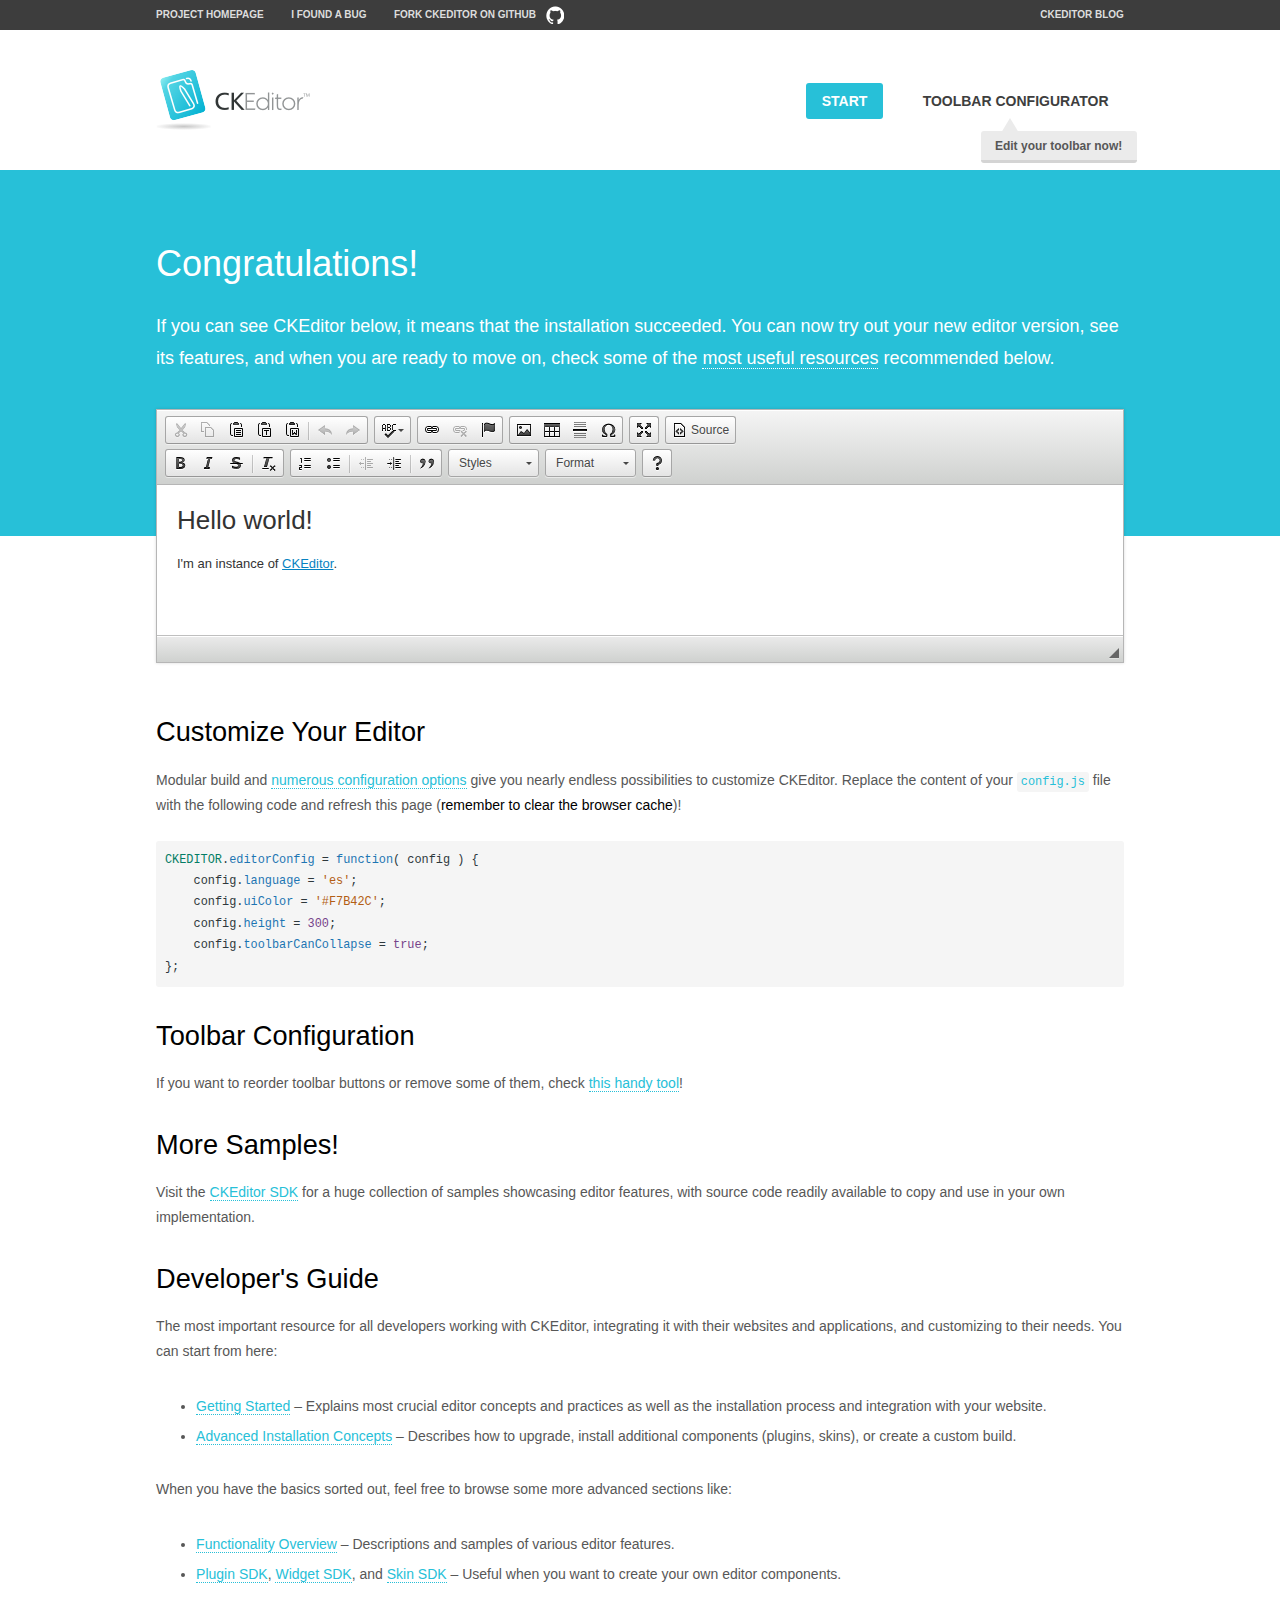
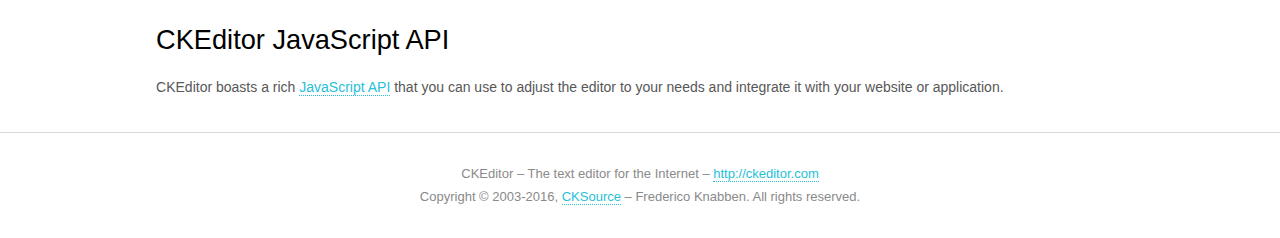
<file: blog/static/web/plugins/ckeditor/samples/index.html>
<!DOCTYPE html>
<!--
Copyright (c) 2003-2016, CKSource - Frederico Knabben. All rights reserved.
For licensing, see LICENSE.md or http://ckeditor.com/license
-->
<html>
<head>
	<meta charset="utf-8">
	<title>CKEditor Sample</title>
	<script src="../ckeditor.js"></script>
	<script src="js/sample.js"></script>
	<link rel="stylesheet" href="css/samples.css">
	<link rel="stylesheet" href="toolbarconfigurator/lib/codemirror/neo.css">
</head>
<body id="main">

<nav class="navigation-a">
	<div class="grid-container">
		<ul class="navigation-a-left grid-width-70">
			<li><a href="http://ckeditor.com">Project Homepage</a></li>
			<li><a href="http://dev.ckeditor.com/">I found a bug</a></li>
			<li><a href="http://github.com/ckeditor/ckeditor-dev" class="icon-pos-right icon-navigation-a-github">Fork CKEditor on GitHub</a></li>
		</ul>
		<ul class="navigation-a-right grid-width-30">
			<li><a href="http://ckeditor.com/blog-list">CKEditor Blog</a></li>
		</ul>
	</div>
</nav>

<header class="header-a">
	<div class="grid-container">
		<h1 class="header-a-logo grid-width-30">
			<a href="index.html"><img src="img/logo.png" alt="CKEditor Sample"></a>
		</h1>

		<nav class="navigation-b grid-width-70">
			<ul>
				<li><a href="index.html" class="button-a button-a-background">Start</a></li>
				<li><a href="toolbarconfigurator/index.html" class="button-a">Toolbar configurator <span class="balloon-a balloon-a-nw">Edit your toolbar now!</span></a></li>
			</ul>
		</nav>
	</div>
</header>

<main>
	<div class="adjoined-top">
		<div class="grid-container">
			<div class="content grid-width-100">
				<h1>Congratulations!</h1>
				<p>
					If you can see CKEditor below, it means that the installation succeeded.
					You can now try out your new editor version, see its features, and when you are ready to move on, check some of the <a href="#sample-customize">most useful resources</a> recommended below.
				</p>
			</div>
		</div>
	</div>
	<div class="adjoined-bottom">
		<div class="grid-container">
			<div class="grid-width-100">
				<div id="editor">
					<h1>Hello world!</h1>
					<p>I'm an instance of <a href="http://ckeditor.com">CKEditor</a>.</p>
				</div>
			</div>
		</div>
	</div>

	<div class="grid-container">
		<div class="content grid-width-100">
			<section id="sample-customize">
				<h2>Customize Your Editor</h2>
				<p>Modular build and <a href="http://docs.ckeditor.com/#!/guide/dev_configuration">numerous configuration options</a> give you nearly endless possibilities to customize CKEditor. Replace the content of your <code><a href="../config.js">config.js</a></code> file with the following code and refresh this page (<strong>remember to clear the browser cache</strong>)!</p>
		<pre class="cm-s-neo CodeMirror"><code><span style="padding-right: 0.1px;"><span class="cm-variable">CKEDITOR</span>.<span class="cm-property">editorConfig</span> <span class="cm-operator">=</span> <span class="cm-keyword">function</span>( <span class="cm-def">config</span> ) {</span>
<span style="padding-right: 0.1px;"><span class="cm-tab">	</span><span class="cm-variable-2">config</span>.<span class="cm-property">language</span> <span class="cm-operator">=</span> <span class="cm-string">'es'</span>;</span>
<span style="padding-right: 0.1px;"><span class="cm-tab">	</span><span class="cm-variable-2">config</span>.<span class="cm-property">uiColor</span> <span class="cm-operator">=</span> <span class="cm-string">'#F7B42C'</span>;</span>
<span style="padding-right: 0.1px;"><span class="cm-tab">	</span><span class="cm-variable-2">config</span>.<span class="cm-property">height</span> <span class="cm-operator">=</span> <span class="cm-number">300</span>;</span>
<span style="padding-right: 0.1px;"><span class="cm-tab">	</span><span class="cm-variable-2">config</span>.<span class="cm-property">toolbarCanCollapse</span> <span class="cm-operator">=</span> <span class="cm-atom">true</span>;</span>
<span style="padding-right: 0.1px;">};</span></code></pre>
			</section>

			<section>
				<h2>Toolbar Configuration</h2>
				<p>If you want to reorder toolbar buttons or remove some of them, check <a href="toolbarconfigurator/index.html">this handy tool</a>!</p>
			</section>

			<section>
				<h2>More Samples!</h2>
				<p>Visit the <a href="http://sdk.ckeditor.com">CKEditor SDK</a> for a huge collection of samples showcasing editor features, with source code readily available to copy and use in your own implementation.</p>
			</section>

			<section>
				<h2>Developer's Guide</h2>
				<p>The most important resource for all developers working with CKEditor, integrating it with their websites and applications, and customizing to their needs. You can start from here:</p>
				<ul>
					<li><a href="http://docs.ckeditor.com/#!/guide/dev_installation">Getting Started</a> &ndash; Explains most crucial editor concepts and practices as well as the installation process and integration with your website.</li>
					<li><a href="http://docs.ckeditor.com/#!/guide/dev_advanced_installation">Advanced Installation Concepts</a> &ndash; Describes how to upgrade, install additional components (plugins, skins), or create a custom build.</li>
				</ul>
					<p>When you have the basics sorted out, feel free to browse some more advanced sections like:</p>
				<ul>
					<li><a href="http://docs.ckeditor.com/#!/guide/dev_features">Functionality Overview</a> &ndash; Descriptions and samples of various editor features.</li>
					<li><a href="http://docs.ckeditor.com/#!/guide/plugin_sdk_intro">Plugin SDK</a>, <a href="http://docs.ckeditor.com/#!/guide/widget_sdk_intro">Widget SDK</a>, and <a href="http://docs.ckeditor.com/#!/guide/skin_sdk_intro">Skin SDK</a> &ndash; Useful when you want to create your own editor components.</li>
				</ul>
			</section>

			<section>
				<h2>CKEditor JavaScript API</h2>
				<p>CKEditor boasts a rich <a href="http://docs.ckeditor.com/#!/api">JavaScript API</a> that you can use to adjust the editor to your needs and integrate it with your website or application.</p>
			</section>
		</div>
	</div>
</main>

<footer class="footer-a grid-container">
	<div class="grid-container">
		<p class="grid-width-100">
			CKEditor &ndash; The text editor for the Internet &ndash; <a class="samples" href="http://ckeditor.com/">http://ckeditor.com</a>
		</p>
		<p class="grid-width-100" id="copy">
			Copyright &copy; 2003-2016, <a class="samples" href="http://cksource.com/">CKSource</a> &ndash; Frederico Knabben. All rights reserved.
		</p>
	</div>
</footer>
<script>
	initSample();
</script>

</body>
</html>
</file>
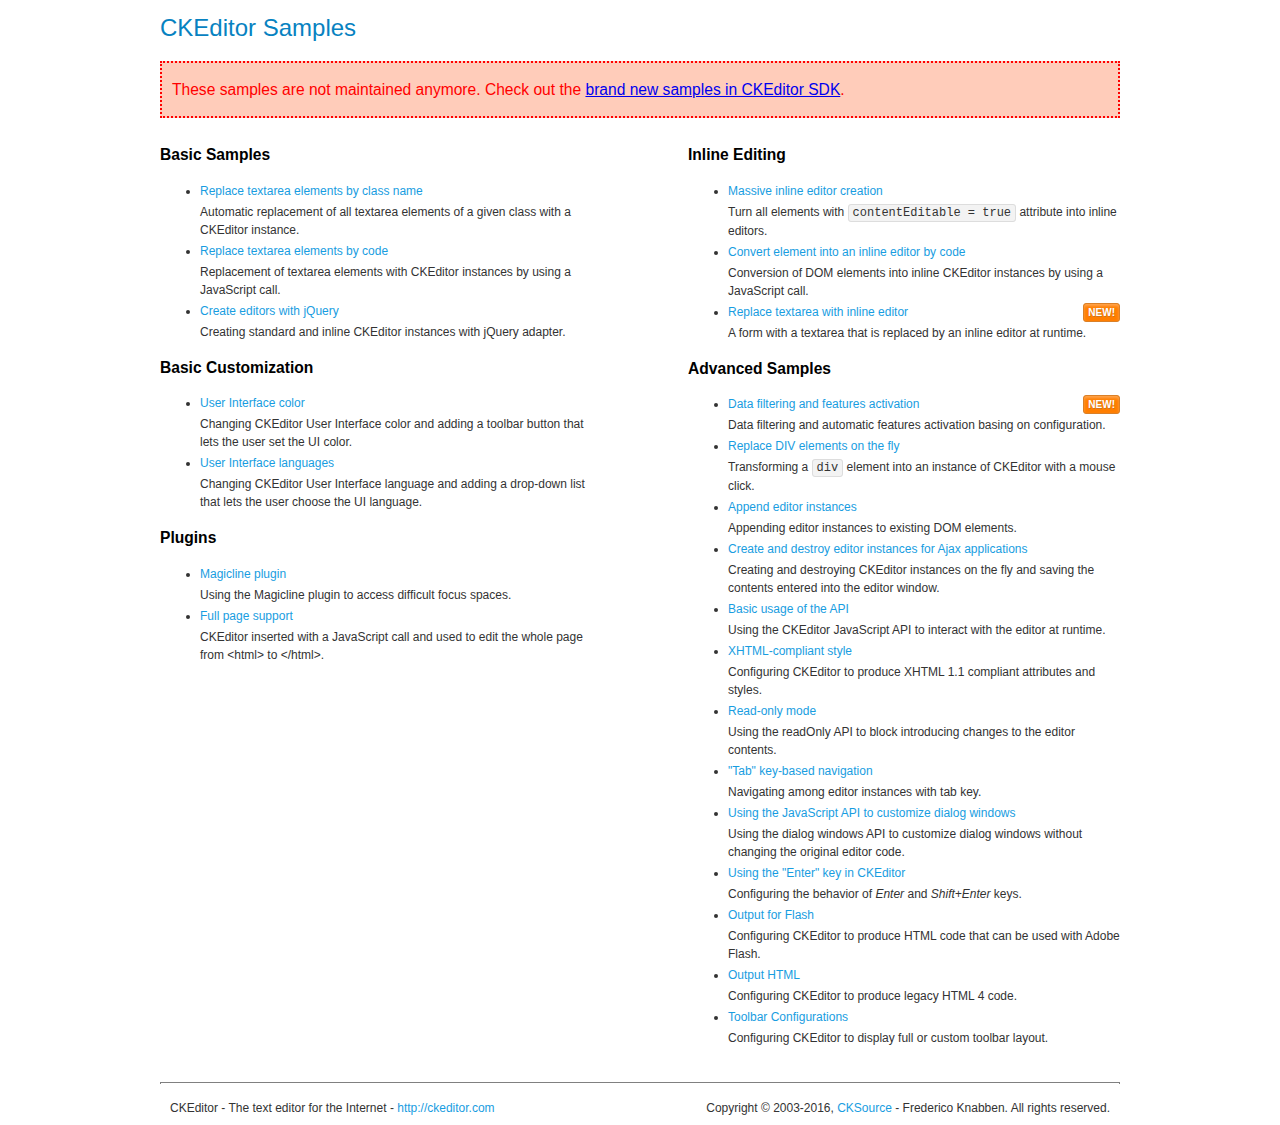
<file: blog/static/web/plugins/ckeditor/samples/old/index.html>
<!DOCTYPE html>
<!--
Copyright (c) 2003-2016, CKSource - Frederico Knabben. All rights reserved.
For licensing, see LICENSE.md or http://ckeditor.com/license
-->
<html>
<head>
	<meta charset="utf-8">
	<title>CKEditor Samples</title>
	<link rel="stylesheet" href="sample.css">
</head>
<body>
	<h1 class="samples">
		CKEditor Samples
	</h1>
	<div class="warning deprecated">
		These samples are not maintained anymore. Check out the <a href="http://sdk.ckeditor.com/">brand new samples in CKEditor SDK</a>.
	</div>
	<div class="twoColumns">
		<div class="twoColumnsLeft">
			<h2 class="samples">
				Basic Samples
			</h2>
			<dl class="samples">
				<dt><a class="samples" href="replacebyclass.html">Replace textarea elements by class name</a></dt>
				<dd>Automatic replacement of all textarea elements of a given class with a CKEditor instance.</dd>

				<dt><a class="samples" href="replacebycode.html">Replace textarea elements by code</a></dt>
				<dd>Replacement of textarea elements with CKEditor instances by using a JavaScript call.</dd>

				<dt><a class="samples" href="jquery.html">Create editors with jQuery</a></dt>
				<dd>Creating standard and inline CKEditor instances with jQuery adapter.</dd>
			</dl>

			<h2 class="samples">
				Basic Customization
			</h2>
			<dl class="samples">
				<dt><a class="samples" href="uicolor.html">User Interface color</a></dt>
				<dd>Changing CKEditor User Interface color and adding a toolbar button that lets the user set the UI color.</dd>

				<dt><a class="samples" href="uilanguages.html">User Interface languages</a></dt>
				<dd>Changing CKEditor User Interface language and adding a drop-down list that lets the user choose the UI language.</dd>
			</dl>


			<h2 class="samples">Plugins</h2>
<dl class="samples">
<dt><a class="samples" href="magicline/magicline.html">Magicline plugin</a></dt>
<dd>Using the Magicline plugin to access difficult focus spaces.</dd>

<dt><a class="samples" href="wysiwygarea/fullpage.html">Full page support</a></dt>
<dd>CKEditor inserted with a JavaScript call and used to edit the whole page from &lt;html&gt; to &lt;/html&gt;.</dd>
</dl>
		</div>
		<div class="twoColumnsRight">
			<h2 class="samples">
				Inline Editing
			</h2>
			<dl class="samples">
				<dt><a class="samples" href="inlineall.html">Massive inline editor creation</a></dt>
				<dd>Turn all elements with <code>contentEditable = true</code> attribute into inline editors.</dd>

				<dt><a class="samples" href="inlinebycode.html">Convert element into an inline editor by code</a></dt>
				<dd>Conversion of DOM elements into inline CKEditor instances by using a JavaScript call.</dd>

				<dt><a class="samples" href="inlinetextarea.html">Replace textarea with inline editor</a> <span class="new">New!</span></dt>
				<dd>A form with a textarea that is replaced by an inline editor at runtime.</dd>

				
			</dl>

			<h2 class="samples">
				Advanced Samples
			</h2>
			<dl class="samples">
				<dt><a class="samples" href="datafiltering.html">Data filtering and features activation</a> <span class="new">New!</span></dt>
				<dd>Data filtering and automatic features activation basing on configuration.</dd>

				<dt><a class="samples" href="divreplace.html">Replace DIV elements on the fly</a></dt>
				<dd>Transforming a <code>div</code> element into an instance of CKEditor with a mouse click.</dd>

				<dt><a class="samples" href="appendto.html">Append editor instances</a></dt>
				<dd>Appending editor instances to existing DOM elements.</dd>

				<dt><a class="samples" href="ajax.html">Create and destroy editor instances for Ajax applications</a></dt>
				<dd>Creating and destroying CKEditor instances on the fly and saving the contents entered into the editor window.</dd>

				<dt><a class="samples" href="api.html">Basic usage of the API</a></dt>
				<dd>Using the CKEditor JavaScript API to interact with the editor at runtime.</dd>

				<dt><a class="samples" href="xhtmlstyle.html">XHTML-compliant style</a></dt>
				<dd>Configuring CKEditor to produce XHTML 1.1 compliant attributes and styles.</dd>

				<dt><a class="samples" href="readonly.html">Read-only mode</a></dt>
				<dd>Using the readOnly API to block introducing changes to the editor contents.</dd>

				<dt><a class="samples" href="tabindex.html">"Tab" key-based navigation</a></dt>
				<dd>Navigating among editor instances with tab key.</dd>


				
<dt><a class="samples" href="dialog/dialog.html">Using the JavaScript API to customize dialog windows</a></dt>
<dd>Using the dialog windows API to customize dialog windows without changing the original editor code.</dd>

<dt><a class="samples" href="enterkey/enterkey.html">Using the &quot;Enter&quot; key in CKEditor</a></dt>
<dd>Configuring the behavior of <em>Enter</em> and <em>Shift+Enter</em> keys.</dd>

<dt><a class="samples" href="htmlwriter/outputforflash.html">Output for Flash</a></dt>
<dd>Configuring CKEditor to produce HTML code that can be used with Adobe Flash.</dd>

<dt><a class="samples" href="htmlwriter/outputhtml.html">Output HTML</a></dt>
<dd>Configuring CKEditor to produce legacy HTML 4 code.</dd>

<dt><a class="samples" href="toolbar/toolbar.html">Toolbar Configurations</a></dt>
<dd>Configuring CKEditor to display full or custom toolbar layout.</dd>

			</dl>
		</div>
	</div>
	<div id="footer">
		<hr>
		<p>
			CKEditor - The text editor for the Internet - <a class="samples" href="http://ckeditor.com/">http://ckeditor.com</a>
		</p>
		<p id="copy">
			Copyright &copy; 2003-2016, <a class="samples" href="http://cksource.com/">CKSource</a> - Frederico Knabben. All rights reserved.
		</p>
	</div>
</body>
</html>
</file>
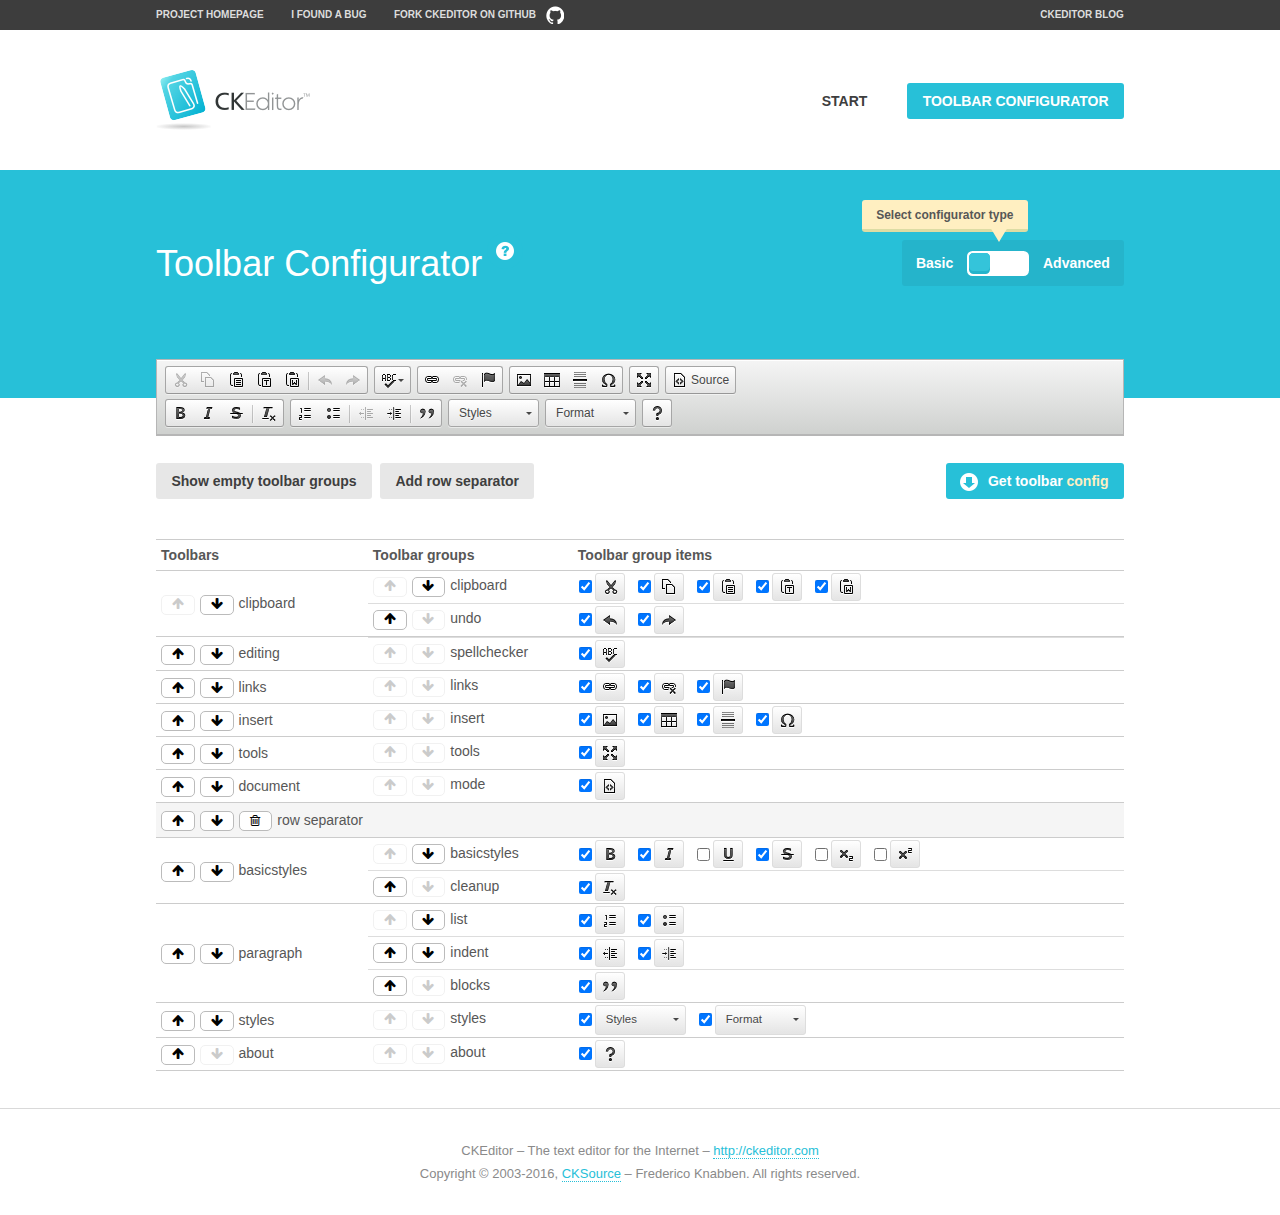
<file: blog/static/web/plugins/ckeditor/samples/toolbarconfigurator/index.html>
<!DOCTYPE html>
<!--
Copyright (c) 2003-2016, CKSource - Frederico Knabben. All rights reserved.
For licensing, see LICENSE.md or http://ckeditor.com/license
-->
<!--[if IE 8]><html class="ie8"><![endif]-->
<!--[if gt IE 8]><html><![endif]-->
<!--[if !IE]><!--><html><!--<![endif]-->
<head>
	<meta charset="utf-8">
	<title>Toolbar Configurator</title>
	<script src="../../ckeditor.js"></script>
	<script>
		if ( CKEDITOR.env.ie && CKEDITOR.env.version < 9 )
			CKEDITOR.tools.enableHtml5Elements( document );
	</script>
	<link rel="stylesheet" href="lib/codemirror/codemirror.css">
	<link rel="stylesheet" href="lib/codemirror/show-hint.css">
	<link rel="stylesheet" href="lib/codemirror/neo.css">
	<link rel="stylesheet" href="css/fontello.css">
	<link rel="stylesheet" href="../css/samples.css">
</head>
<body id="toolbar">

<nav class="navigation-a">
	<div class="grid-container">
		<ul class="navigation-a-left grid-width-70">
			<li><a href="http://ckeditor.com">Project Homepage</a></li>
			<li><a href="http://dev.ckeditor.com/">I found a bug</a></li>
			<li><a href="http://github.com/ckeditor/ckeditor-dev" class="icon-pos-right icon-navigation-a-github">Fork CKEditor on GitHub</a></li>
		</ul>
		<ul class="navigation-a-right grid-width-30">
			<li><a href="http://ckeditor.com/blog-list">CKEditor Blog</a></li>
		</ul>
	</div>
</nav>

<header class="header-a">
	<div class="grid-container">
		<h1 class="header-a-logo grid-width-30">
			<a href="../index.html"><img src="../img/logo.png" alt="CKEditor Logo"></a>
		</h1>
		<nav class="navigation-b grid-width-70">
			<ul>
				<li><a href="../index.html"  class="button-a">Start</a></li>
				<li><a href="index.html"  class="button-a button-a-background">Toolbar configurator</a></li>
			</ul>
		</nav>
	</div>
</header>

<main>
	<div class="adjoined-top">
		<div class="grid-container">
			<div class="content grid-width-100">
				<div class="grid-container-nested">
					<h1 class="grid-width-60">
						Toolbar Configurator
						<a href="#help-content" type="button" title="Configurator help" id="help" class="button-a button-a-background button-a-no-text icon-pos-left icon-question-mark">Help</a>
					</h1>

					<div class="grid-width-40 grid-switch-magic">
						<div class="switch">
							<span class="balloon-a balloon-a-se">Select configurator type</span>
							<input type="radio" name="radio" data-num="1" id="radio-basic" />
							<input type="radio" name="radio" data-num="2" id="radio-advanced" />
							<label data-for="1" for="radio-basic">Basic</label>
							<span class="switch-inner">
								<span class="handler"></span>
							</span>
							<label data-for="2" for="radio-advanced">Advanced</label>
						</div>
					</div>
				</div>
			</div>
		</div>
	</div>
	<div class="adjoined-bottom">
		<div class="grid-container">
			<div class="grid-width-100">
				<div class="editors-container">
					<div id="editor-basic"></div>
					<div id="editor-advanced"></div>
				</div>
			</div>
		</div>
	</div>

	<div class="grid-container configurator">
		<div class="content grid-width-100">
			<div class="configurator">
				<div>
					<div id="toolbarModifierWrapper"></div>
				</div>
			</div>
		</div>
	</div>

	<div id="help-content">
		<div class="grid-container">
			<div class="grid-width-100">
				<h2>What Am I Doing Here?</h2>

				<div class="grid-container grid-container-nested">
					<div class="basic">
						<div class="grid-width-50">
							<p>Arrange <a href="http://docs.ckeditor.com/#!/api/CKEDITOR.config-cfg-toolbarGroups">toolbar groups</a>, toggle <a href="http://docs.ckeditor.com/#!/api/CKEDITOR.config-cfg-removeButtons">button visibility</a> according to your needs and get your toolbar configuration.</p>
							<p>You can replace the content of the <a href="../../config.js"><code>config.js</code></a> file with the generated configuration. If you already set some configuration options you will need to merge both configurations.</p>
						</div>
						<div class="grid-width-50">
							<p>Read more about different ways of <a href="http://docs.ckeditor.com/#!/guide/dev_configuration">setting configuration</a> and do not forget about <strong>clearing browser cache</strong>.</p>
							<p>Arranging toolbar groups is the recommended way of configuring the toolbar, but if you need more freedom you can use the <a href="#advanced">advanced configurator</a>.</p>
						</div>
					</div>
					<div class="advanced" style="display: none;">
						<div class="grid-width-50">
							<p>With this code editor you can edit your <a href="http://docs.ckeditor.com/#!/api/CKEDITOR.config-cfg-toolbar">toolbar configuration</a> live.</p>
							<p>You can replace the content of the <a href="../../config.js"><code>config.js</code></a> file with the generated configuration. If you already set some configuration options you will need to merge both configurations.</p>
						</div>
						<div class="grid-width-50">
							<p>Read more about different ways of <a href="http://docs.ckeditor.com/#!/guide/dev_configuration">setting configuration</a> and do not forget about <strong>clearing browser cache</strong>.</p>
						</div>
					</div>
				</div>

				<p class="grid-container grid-container-nested">
					<button type="button" class="help-content-close grid-width-100 button-a button-a-background">Got it. Let's play!</button>
				</p>
			</div>
		</div>
	</div>
</main>

<footer class="footer-a grid-container">
	<p class="grid-width-100">
		CKEditor &ndash; The text editor for the Internet &ndash; <a class="samples" href="http://ckeditor.com/">http://ckeditor.com</a>
	</p>
	<p class="grid-width-100" id="copy">
		Copyright &copy; 2003-2016, <a class="samples" href="http://cksource.com/">CKSource</a> &ndash; Frederico Knabben. All rights reserved.
	</p>
</footer>

<script src="lib/codemirror/codemirror.js"></script>
<script src="lib/codemirror/javascript.js"></script>
<script src="lib/codemirror/show-hint.js"></script>

<script src="js/fulltoolbareditor.js"></script>
<script src="js/abstracttoolbarmodifier.js"></script>
<script src="js/toolbarmodifier.js"></script>
<script src="js/toolbartextmodifier.js"></script>
<script src="../js/sf.js"></script>

<script>
	( function() {
		'use strict';

		var mode = ( window.location.hash.substr( 1 ) === 'advanced' ) ? 'advanced' : 'basic',
			configuratorSection = CKEDITOR.document.findOne( 'main > .grid-container.configurator' ),
			basicInstruction = CKEDITOR.document.findOne( '#help-content .basic' ),
			advancedInstruction = CKEDITOR.document.findOne( '#help-content .advanced' ),

			// Configurator mode switcher.
			modeSwitchBasic = CKEDITOR.document.getById( 'radio-basic' ),
			modeSwitchAdvanced = CKEDITOR.document.getById( 'radio-advanced' );

		// Initial setup
		function updateSwitcher() {
			if ( mode === 'advanced' ) {
				modeSwitchAdvanced.$.checked = true;
			} else {
				modeSwitchBasic.$.checked = true;
			}
		}

		updateSwitcher();

		CKEDITOR.document.getWindow().on( 'hashchange', function( e ) {
			var hash = window.location.hash.substr( 1 );
			if ( !( hash === 'advanced' || hash === 'basic' ) ) {
				return;
			}
			mode = hash;
			onToolbarsDone( mode );
		} );

		CKEDITOR.document.getWindow().on( 'resize', function() {
			updateToolbar( ( mode === 'basic' ? toolbarModifier : toolbarTextModifier )[ 'editorInstance' ] );
		} );

		function onRefresh( modifier ) {
			modifier = modifier || this;

			if ( mode === 'basic' && modifier instanceof ToolbarConfigurator.ToolbarTextModifier ) {
				return;
			}

			// CodeMirror container becomes visible, so we need to refresh and to avoid rendering problems.
			if ( mode === 'advanced' && modifier instanceof ToolbarConfigurator.ToolbarTextModifier ) {
				modifier.codeContainer.refresh();
			}

			updateToolbar( modifier.editorInstance );
		}

		function updateToolbar( editor ) {
			var editorContainer = editor.container;

			// Not always editor is loaded.
			if ( !editorContainer ) {
				return;
			}

			var displayStyle = editorContainer.getStyle( 'display' );

			editorContainer.setStyle( 'display', 'block' );

			var newHeight = editorContainer.getSize( 'height' );

			var newMarginTop = parseInt( editorContainer.getComputedStyle( 'margin-top' ), 10 );
			newMarginTop = ( isNaN( newMarginTop ) ? 0 : Number( newMarginTop ) );

			var newMarginBottom = parseInt( editorContainer.getComputedStyle( 'margin-bottom' ), 10 );
			newMarginBottom = ( isNaN( newMarginBottom ) ? 0 : Number( newMarginBottom ) );

			var result = newHeight + newMarginTop + newMarginBottom;

			editorContainer.setStyle( 'display', displayStyle );

			editor.container.getAscendant( 'div' ).setStyle( 'height', result + 'px' );
		}

		var toolbarModifier = new ToolbarConfigurator.ToolbarModifier( 'editor-basic' );

		var done = 0;
		toolbarModifier.init( onToolbarInit );
		toolbarModifier.onRefresh = onRefresh;

		CKEDITOR.document.getById( 'toolbarModifierWrapper' ).append( toolbarModifier.mainContainer );

		var toolbarTextModifier = new ToolbarConfigurator.ToolbarTextModifier( 'editor-advanced' );
		toolbarTextModifier.init( onToolbarInit );
		toolbarTextModifier.onRefresh = onRefresh;

		function onToolbarInit() {
			if ( ++done === 2 ) {
				onToolbarsDone();

				positionSticky.watch( CKEDITOR.document.findOne( '.toolbar' ), function() {
					return mode === 'advanced';
				} );
			}
		}

		function onToolbarsDone() {
			if ( mode === 'basic' ) {
				toggleModeBasic( false );
			} else {
				toggleModeAdvanced( false );
			}

			updateSwitcher();

			setTimeout( function() {
				CKEDITOR.document.findOne( '.editors-container' ).addClass( 'active' );
				CKEDITOR.document.findOne( '#toolbarModifierWrapper' ).addClass( 'active' );
			}, 200 );
		}

		CKEDITOR.document.getById( 'toolbarModifierWrapper' ).append( toolbarTextModifier.mainContainer );

		function toogleModeSwitch( onElement, offElement, onModifier, offModifier ) {
			onElement.addClass( 'fancy-button-active' );
			offElement.removeClass( 'fancy-button-active' );

			onModifier.showUI();
			offModifier.hideUI();
		}

		function toggleModeBasic( callOnRefresh ) {
			callOnRefresh = ( callOnRefresh !== false );
			mode = 'basic';
			window.location.hash = '#basic';
			toogleModeSwitch( modeSwitchBasic, modeSwitchAdvanced, toolbarModifier, toolbarTextModifier );

			configuratorSection.removeClass( 'freed-width' );
			basicInstruction.show();
			advancedInstruction.hide();

			callOnRefresh && onRefresh( toolbarModifier );
		}

		function toggleModeAdvanced( callOnRefresh ) {
			callOnRefresh = ( callOnRefresh !== false );
			mode = 'advanced';
			window.location.hash = '#advanced';
			toogleModeSwitch( modeSwitchAdvanced, modeSwitchBasic, toolbarTextModifier, toolbarModifier );

			configuratorSection.addClass( 'freed-width' );
			advancedInstruction.show();
			basicInstruction.hide();

			callOnRefresh && onRefresh( toolbarTextModifier );
		}

		modeSwitchBasic.on( 'click', toggleModeBasic );
		modeSwitchAdvanced.on( 'click', toggleModeAdvanced );

		//
		// Position:sticky for the toolbar.
		//

		// Will make elements behave like they were styled with position:sticky.
		var positionSticky = {
			// Store object: {
			// 		element: CKEDITOR.dom.element, // Element which will float.
			// 		placeholder: CKEDITOR.dom.element, // Placeholder which is place to prevent page bounce.
			// 		isFixed: boolean // Whether element float now.
			// }
			watched: [],

			active: [],

			staticContainer: null,

			init: function() {
				var element = CKEDITOR.dom.element.createFromHtml(
					'<div class="staticContainer">' +
						'<div class="grid-container" >' +
							'<div class="grid-width-100">' +
								'<div class="inner"></div>' +
							'</div>' +
						'</div>' +
					'</div>' );

				this.staticContainer = element.findOne( '.inner' );

				CKEDITOR.document.getBody().append( element );
			},

			watch: function( element, preventFunc ) {
				this.watched.push( {
					element: element,
					placeholder: new CKEDITOR.dom.element( 'div' ),
					isFixed: false,
					preventFunc: preventFunc
				} );
			},

			checkAll: function() {
				for ( var i = 0; i < this.watched.length; i++ ) {
					this.check( this.watched[ i ] );
				}
			},

			check: function( element ) {
				var isFixed = element.isFixed;
				var shouldBeFixed = this.shouldBeFixed( element );

				// Nothing to be done.
				if ( isFixed === shouldBeFixed ) {
					return;
				}

				var placeholder = element.placeholder;

				if ( isFixed ) {
					// Unfixing.

					element.element.insertBefore( placeholder );
					placeholder.remove();

					element.element.removeStyle( 'margin' );

					this.active.splice( CKEDITOR.tools.indexOf( this.active, element ), 1 );

				} else {
					// Fixing.
					placeholder.setStyle( 'width', element.element.getSize( 'width' ) + 'px' );
					placeholder.setStyle( 'height', element.element.getSize( 'height' ) + 'px' );
					placeholder.setStyle( 'margin-bottom', element.element.getComputedStyle( 'margin-bottom' ) );
					placeholder.setStyle( 'display', element.element.getComputedStyle( 'display' ) );
					placeholder.insertAfter( element.element );

					this.staticContainer.append( element.element );

					this.active.push( element );
				}

				element.isFixed = !element.isFixed;
			},

			shouldBeFixed: function( element ) {
				if ( element.preventFunc && element.preventFunc() ) {
					return false;
				}

				// If element is already fixed we are checking it's placeholder.
				var related = ( element.isFixed ? element.placeholder : element.element ),
					clientRect = related.$.getBoundingClientRect(),
					staticHeight = this.staticContainer.getSize('height' ),
					elemHeight = element.element.getSize( 'height' );

				if ( element.isFixed ) {
					return ( clientRect.top + elemHeight < staticHeight );
				} else {
					return ( clientRect.top < staticHeight );
				}
			}
		};

		positionSticky.init();

		CKEDITOR.document.getWindow().on( 'scroll',
			new CKEDITOR.tools.eventsBuffer( 100, positionSticky.checkAll, positionSticky ).input
		);

		// Make the toolbar sticky.
		positionSticky.watch( CKEDITOR.document.findOne( '.editors-container' ) );

		// Help button and help-content.
		( function() {
			var helpButton = CKEDITOR.document.getById( 'help' ),
				helpContent = CKEDITOR.document.getById( 'help-content' );

			// Don't show help button on IE8 because it's unsupported by Pico Modal.
			if ( CKEDITOR.env.ie && CKEDITOR.env.version == 8 ) {
				helpButton.hide();
			} else {
				// Display help modal when the button is clicked.
				helpButton.on( 'click', function( evt ) {
					SF.modal( {
						// Clone modal content from DOM.
						content: helpContent.getHtml(),

						afterCreate: function( modal ) {
							// Enable modal content button to close the modal.
							new CKEDITOR.dom.element( modal.modalElem() ).findOne( '.help-content-close' ).once( 'click', modal.close );
						}
					} ).show();
				} );
			}
		} )();
	} )();
</script>
</body>
</html>
</file>
<file: blog/static/web/plugins/ckeditor/samples/css/samples.css>
/**
 * @license Copyright (c) 2003-2016, CKSource - Frederico Knabben. All rights reserved.
 * For licensing, see LICENSE.md or http://ckeditor.com/license
 */
@media (max-width: 900px) {
  .global-is-mobile-hidden {
    display: none !important;
  }
}
article,
aside,
details,
figcaption,
figure,
footer,
header,
hgroup,
main,
menu,
nav,
section {
  display: block;
}
body,
html {
  margin: 0;
  padding: 0;
  font: 16px / 1.8 Arial, 'Helvetica Neue', Helvetica, sans-serif;
  font-weight: 300;
  color: #575757;
}
.grid-width-10 {
  width: 10%;
}
.grid-width-20 {
  width: 20%;
}
.grid-width-30 {
  width: 30%;
}
.grid-width-40 {
  width: 40%;
}
.grid-width-50 {
  width: 50%;
}
.grid-width-60 {
  width: 60%;
}
.grid-width-70 {
  width: 70%;
}
.grid-width-80 {
  width: 80%;
}
.grid-width-90 {
  width: 90%;
}
.grid-width-100 {
  width: 100%;
}
@media (max-width: 900px) {
  .grid-width-10,
  .grid-width-20,
  .grid-width-30,
  .grid-width-40,
  .grid-width-50,
  .grid-width-60,
  .grid-width-70,
  .grid-width-80,
  .grid-width-90,
  .grid-width-100 {
    width: 100%;
  }
}
*[class*="grid-width"] {
  -webkit-box-sizing: border-box;
  -moz-box-sizing: border-box;
  box-sizing: border-box;
  padding-left: 4%;
  padding-right: 4%;
  float: left;
}
*[class*="grid-width"]:after,
.grid-container:after,
*[class*="grid-width"]:before,
.grid-container:before {
  content: '';
  display: block;
  overflow: hidden;
  visibility: hidden;
  font-size: 0;
  line-height: 0;
  width: 0;
  height: 0;
}
*[class*="grid-width"]:after,
.grid-container:after {
  clear: both;
}
.grid-container {
  -webkit-box-sizing: border-box;
  -moz-box-sizing: border-box;
  box-sizing: border-box;
  margin-left: auto;
  margin-right: auto;
}
.grid-container-nested *[class*="grid-width"]:first-child {
  padding-left: 0;
}
.grid-container-nested *[class*="grid-width"]:last-child {
  padding-right: 0;
}
@media (max-width: 900px) {
  .grid-container-nested *[class*="grid-width"]:first-child {
    padding-left: 4%;
  }
  .grid-container-nested *[class*="grid-width"]:last-child {
    padding-right: 4%;
  }
}
.header-a {
  min-height: 140px;
  overflow: hidden;
}
.header-a .header-a-logo {
  margin: 40px 0 0;
}
@media (max-width: 900px) {
  .header-a .header-a-logo {
    text-align: center;
  }
}
.header-a .header-a-logo img {
  border: transparent;
}
.navigation-a {
  height: 30px;
  background: #3d3d3d;
  position: absolute;
  left: 0;
  right: 0;
  top: 0;
  padding: 0;
  overflow: hidden;
}
@media (max-width: 900px) {
  .navigation-a {
    text-align: center;
  }
}
.navigation-a ul {
  list-style: none;
  margin: 0;
  overflow: hidden;
}
.navigation-a ul li,
.navigation-a ul li a {
  display: inline-block;
}
@media (max-width: 900px) {
  .navigation-a ul {
    width: auto;
    text-overflow: ellipsis;
    white-space: nowrap;
    display: inline-block;
    float: none;
  }
  .navigation-a ul:before,
  .navigation-a ul:after {
    display: none;
  }
}
.navigation-a ul.navigation-a-left {
  text-align: left;
}
@media (max-width: 900px) {
  .navigation-a ul.navigation-a-left {
    padding-right: 0;
  }
}
.navigation-a ul.navigation-a-right {
  text-align: right;
}
@media (max-width: 900px) {
  .navigation-a ul.navigation-a-right {
    padding-left: 23px;
  }
}
.navigation-a ul li + li {
  margin-left: 23px;
}
.navigation-a ul li a {
  font-size: 10px;
  font-size: 0.625rem;
  line-height: 18px;
  line-height: 1.13rem;
  line-height: 30px;
  float: left;
  color: #dddddd;
  font-weight: bold;
  text-decoration: none;
  text-transform: uppercase;
}
.navigation-a ul li a:hover {
  cursor: pointer;
  color: #ffffff;
}
.icon-navigation-a-github:before,
.icon-navigation-a-github:after {
  background-image: url("[data-uri]");
}
.navigation-b {
  text-align: right;
  margin: 52px 0 0;
  overflow: visible;
}
@media (max-width: 900px) {
  .navigation-b {
    text-align: center;
    margin-top: 20px;
    padding: 0;
  }
}
.navigation-b ul {
  padding: 0;
  list-style: none;
  margin: 0;
  overflow: visible;
}
.navigation-b ul li,
.navigation-b ul li a {
  display: inline-block;
}
@media (max-width: 900px) {
  .navigation-b ul {
    display: table;
    width: 100%;
    padding-bottom: 1.5em;
  }
}
@media (max-width: 900px) {
  .navigation-b ul li {
    display: table-row;
  }
}
.navigation-b ul li + li {
  margin-left: 20px;
}
@media (max-width: 900px) {
  .navigation-b ul li + li {
    margin-left: 0;
  }
}
.navigation-b ul li a {
  -webkit-box-sizing: border-box;
  -moz-box-sizing: border-box;
  box-sizing: border-box;
  text-transform: uppercase;
  text-decoration: none;
  outline: none;
}
@media (max-width: 900px) {
  .navigation-b ul li a {
    width: 100%;
    -webkit-border-radius: 0;
    -webkit-background-clip: padding-box;
    -moz-border-radius: 0;
    -moz-background-clip: padding;
    border-radius: 0;
    background-clip: padding-box;
  }
}
.footer-a {
  font-size: 13px;
  font-size: 0.8125rem;
  line-height: 23.4px;
  line-height: 1.46rem;
  padding-top: 2.25em;
  padding-bottom: 2.25em;
  overflow: hidden;
  color: #8a8a8a;
}
.footer-a a {
  color: #27c0d8;
  text-decoration: none;
  border-bottom: 1px dotted #27c0d8;
}
.footer-a a:hover {
  color: #23adc2;
}
.footer-a p {
  margin: 0;
  display: inline-block;
  text-align: center;
}
.content {
  font-size: 14px;
  font-size: 0.875rem;
  line-height: 25.2px;
  line-height: 1.57rem;
  overflow: hidden;
  padding-top: 1.5em;
  padding-bottom: 1.5em;
}
.content p {
  margin: 0.75em 0;
}
.content ul,
.content ol,
.content pre,
.content blockquote,
.content textarea:not([class^="cke"]),
.content .cke {
  margin: 1.875em 0;
}
.content code,
.content kbd {
  -webkit-border-radius: 3px;
  -webkit-background-clip: padding-box;
  -moz-border-radius: 3px;
  -moz-background-clip: padding;
  border-radius: 3px;
  background-clip: padding-box;
  padding: 3px 4px;
}
.content pre,
.content code,
.content kbd,
.content blockquote {
  background: #f5f5f5;
}
.content blockquote,
.content pre {
  background: none;
  border-left: 4px solid #27c0d8;
  padding: 1.5em 2.25em;
}
.content p a,
.content ul a,
.content ol a,
.content blockquote a,
.content h1 a,
.content h2 a,
.content h3 a,
.content h4 a,
.content h5 a {
  color: #27c0d8;
  text-decoration: none;
  border-bottom: 1px dotted #27c0d8;
}
.content p a:hover,
.content ul a:hover,
.content ol a:hover,
.content blockquote a:hover,
.content h1 a:hover,
.content h2 a:hover,
.content h3 a:hover,
.content h4 a:hover,
.content h5 a:hover {
  color: #23adc2;
}
.content h1,
.content h2,
.content h3,
.content h4,
.content h5 {
  color: #000;
  font-weight: 100;
}
.content h1 code,
.content h2 code,
.content h3 code,
.content h4 code,
.content h5 code,
.content h1 kbd,
.content h2 kbd,
.content h3 kbd,
.content h4 kbd,
.content h5 kbd {
  font-size: inherit;
}
.content h1 a.content-heading-anchor,
.content h2 a.content-heading-anchor,
.content h3 a.content-heading-anchor,
.content h4 a.content-heading-anchor,
.content h5 a.content-heading-anchor {
  font-weight: 100;
  vertical-align: middle;
  opacity: 0;
  border: 0;
}
.content h1:hover a.content-heading-anchor,
.content h2:hover a.content-heading-anchor,
.content h3:hover a.content-heading-anchor,
.content h4:hover a.content-heading-anchor,
.content h5:hover a.content-heading-anchor {
  opacity: 1;
}
.content h1:target a,
.content h2:target a,
.content h3:target a,
.content h4:target a,
.content h5:target a {
  -webkit-animation: targetLinkOpacity 0.5s linear alternate;
  -moz-animation: targetLinkOpacity 0.5s linear alternate;
  -o-animation: targetLinkOpacity 0.5s linear alternate;
  animation: targetLinkOpacity 0.5s linear alternate;
  opacity: 1;
}
.content input,
.content select,
.content textarea:not([class^="cke"]) {
  -webkit-border-radius: 3px;
  -webkit-background-clip: padding-box;
  -moz-border-radius: 3px;
  -moz-background-clip: padding;
  border-radius: 3px;
  background-clip: padding-box;
  -webkit-box-shadow: inset 0 1px 1px rgba(0, 0, 0, 0.08);
  -moz-box-shadow: inset 0 1px 1px rgba(0, 0, 0, 0.08);
  box-shadow: inset 0 1px 1px rgba(0, 0, 0, 0.08);
  font: inherit;
  color: inherit;
  border: 1px solid #d9d9d9;
  padding: .2em .5em;
}
.content input:focus,
.content select:focus,
.content textarea:not([class^="cke"]):focus {
  border-color: #66afe9;
  outline: 0;
  -webkit-box-shadow: inset 0 1px 1px rgba(0, 0, 0, 0.08), 0 0 8px #93c6ef;
  -moz-box-shadow: inset 0 1px 1px rgba(0, 0, 0, 0.08), 0 0 8px #93c6ef;
  box-shadow: inset 0 1px 1px rgba(0, 0, 0, 0.08), 0 0 8px #93c6ef;
}
.content abbr {
  border-bottom: 1px dotted #666;
  cursor: pointer;
}
.content blockquote {
  font-style: italic;
  font-family: Georgia, Times, "Times New Roman", serif;
  font-size: 16px;
  font-size: 1rem;
  line-height: 28.8px;
  line-height: 1.8rem;
}
.content em {
  font-style: italic;
}
.content h1 {
  font-size: 36px;
  font-size: 2.25rem;
  line-height: 64.8px;
  line-height: 4.05rem;
  margin: 1.125em 0 0;
}
.content h2 {
  font-size: 27.2px;
  font-size: 1.7rem;
  line-height: 48.96px;
  line-height: 3.06rem;
  margin: 0.9em 0 0;
}
.content h3 {
  font-size: 24px;
  font-size: 1.5rem;
  line-height: 43.2px;
  line-height: 2.7rem;
  font-weight: 500;
  margin: 0.75em 0 0;
}
.content h4 {
  font-size: 19.2px;
  font-size: 1.2rem;
  line-height: 34.56px;
  line-height: 2.16rem;
  font-weight: 500;
  margin: 0.75em 0 0;
}
.content h5 {
  font-size: 17.6px;
  font-size: 1.1rem;
  line-height: 31.68px;
  line-height: 1.98rem;
  font-weight: 500;
  margin: 0.75em 0 0;
}
.content hr {
  border: 0;
  border-top: 4px solid #d9d9d9;
  margin: 1.5em 0;
}
.content input[type="text"] {
  height: 1.8em;
  line-height: 1.8em;
}
.content input[type="button"] {
  -webkit-appearance: button;
  -moz-appearance: button;
  appearance: button;
}
.content kbd {
  font-size: 12px;
  font-size: 0.75rem;
  line-height: 21.6px;
  line-height: 1.35rem;
  font-family: Arial, 'Helvetica Neue', Helvetica, sans-serif;
  padding: 2px 6px;
  -webkit-box-shadow: 0 0 4px #ffffff inset, 0 2px 0 #d9d9d9;
  -moz-box-shadow: 0 0 4px #ffffff inset, 0 2px 0 #d9d9d9;
  box-shadow: 0 0 4px #ffffff inset, 0 2px 0 #d9d9d9;
}
.content p img {
  vertical-align: middle;
}
.content p pre {
  padding: 1.5em;
}
.content pre {
  padding: 0;
  border: 0;
  tab-size: 4;
  -o-tab-size: 4;
  -moz-tab-size: 4;
}
.content pre,
.content code {
  font-size: 11.89px;
  font-size: 0.743rem;
  line-height: 21.4px;
  line-height: 1.34rem;
  font-family: Consolas, Menlo, Monaco, Lucida Console, Liberation Mono, DejaVu Sans Mono, Bitstream Vera Sans Mono, Courier New, monospace, serif;
}
.content pre a,
.content code a {
  border: 0;
}
.content pre code {
  padding: 0.75em;
  display: block;
}
.content strong {
  color: #000;
}
.content ul ul,
.content ol ul,
.content ul ol,
.content ol ol {
  margin: 0.75em 0;
}
.content ul li,
.content ol li {
  font-size: 14px;
  font-size: 0.875rem;
  line-height: 30.24px;
  line-height: 1.89rem;
}
.content textarea:not([class^="cke"]) {
  width: 100%;
}
.content div.todo {
  border: 2px dotted #444;
  padding: 10px;
  margin: 60px 0 10px 0;
  /* Remove me some day */
}
.content div.todo:before {
  content: "TODO";
  font-weight: bold;
}
body a.button-a,
body button.button-a,
body input.button-a {
  -webkit-border-radius: 3px;
  -webkit-background-clip: padding-box;
  -moz-border-radius: 3px;
  -moz-background-clip: padding;
  border-radius: 3px;
  background-clip: padding-box;
  font-size: 14px;
  font-size: 0.875rem;
  line-height: 25.2px;
  line-height: 1.57rem;
  height: 36px;
  line-height: 36px;
  padding: 0 1.1em;
  font-weight: 700;
  color: #3e3e3e;
  white-space: nowrap;
  text-decoration: none;
  display: inline-block;
  cursor: pointer;
  border: 0;
  vertical-align: middle;
  margin: 1px 0;
  background: transparent;
}
body a.button-a.icon-pos-left,
body button.button-a.icon-pos-left,
body input.button-a.icon-pos-left {
  padding-left: .8em;
}
body a.button-a.icon-pos-right,
body button.button-a.icon-pos-right,
body input.button-a.icon-pos-right {
  padding-right: .8em;
}
body a.button-a.button-a-no-text,
body button.button-a.button-a-no-text,
body input.button-a.button-a-no-text {
  -webkit-border-radius: 100px;
  -webkit-background-clip: padding-box;
  -moz-border-radius: 100px;
  -moz-background-clip: padding;
  border-radius: 100px;
  background-clip: padding-box;
  width: 36px;
  padding: 0;
  text-indent: -999px;
  overflow: hidden;
  position: relative;
  text-align: center;
}
body a.button-a.button-a-no-text:before,
body button.button-a.button-a-no-text:before,
body input.button-a.button-a-no-text:before {
  position: absolute;
  left: 50%;
  top: 50%;
  margin: -9px 0 0 -9px;
}
@media (max-width: 900px) {
  body a.button-a.button-a-mobile-collapsed,
  body button.button-a.button-a-mobile-collapsed,
  body input.button-a.button-a-mobile-collapsed {
    -webkit-border-radius: 100px;
    -webkit-background-clip: padding-box;
    -moz-border-radius: 100px;
    -moz-background-clip: padding;
    border-radius: 100px;
    background-clip: padding-box;
    width: 36px;
    padding: 0;
    text-indent: -999px;
    overflow: hidden;
    position: relative;
    text-align: center;
  }
  body a.button-a.button-a-mobile-collapsed:before,
  body button.button-a.button-a-mobile-collapsed:before,
  body input.button-a.button-a-mobile-collapsed:before {
    position: absolute;
    left: 50%;
    top: 50%;
    margin: -9px 0 0 -9px;
  }
  body a.button-a.button-a-mobile-collapsed:before,
  body button.button-a.button-a-mobile-collapsed:before,
  body input.button-a.button-a-mobile-collapsed:before {
    position: absolute;
    left: 50%;
    top: 50%;
    margin: -9px 0 0 -9px;
  }
}
body a.button-a:active,
body button.button-a:active,
body input.button-a:active,
body a.button-a:hover,
body button.button-a:hover,
body input.button-a:hover {
  color: #fff;
  background: #23adc2;
}
body a.button-a:focus,
body button.button-a:focus,
body input.button-a:focus {
  border-color: #66afe9;
  outline: 0;
  -webkit-box-shadow: inset 0 1px 1px rgba(0, 0, 0, 0.075), 0 0 8px #93c6ef;
  -moz-box-shadow: inset 0 1px 1px rgba(0, 0, 0, 0.075), 0 0 8px #93c6ef;
  box-shadow: inset 0 1px 1px rgba(0, 0, 0, 0.075), 0 0 8px #93c6ef;
}
body a.button-a-soft,
body button.button-a-soft,
body input.button-a-soft {
  background: #e7e7e7;
}
body a.button-a-soft:active,
body button.button-a-soft:active,
body input.button-a-soft:active,
body a.button-a-soft:hover,
body button.button-a-soft:hover,
body input.button-a-soft:hover {
  color: #3e3e3e;
  background: #cecece;
}
body a.button-a-background,
body button.button-a-background,
body input.button-a-background,
body a.navigation-b ul li a:hover,
body button.navigation-b ul li a:hover,
body input.navigation-b ul li a:hover {
  color: #fff;
  background: #27c0d8;
}
body a.button-a-background:active,
body button.button-a-background:active,
body input.button-a-background:active,
body a.button-a-background:hover,
body button.button-a-background:hover,
body input.button-a-background:hover,
body a.navigation-b ul li a:hover:active,
body button.navigation-b ul li a:hover:active,
body input.navigation-b ul li a:hover:active,
body a.navigation-b ul li a:hover:hover,
body button.navigation-b ul li a:hover:hover,
body input.navigation-b ul li a:hover:hover {
  color: #fff;
  background: #23adc2;
}
.balloon-a {
  font-size: 12px;
  font-size: 0.75rem;
  line-height: 21.6px;
  line-height: 1.35rem;
  -webkit-border-radius: 3px;
  -webkit-background-clip: padding-box;
  -moz-border-radius: 3px;
  -moz-background-clip: padding;
  border-radius: 3px;
  background-clip: padding-box;
  border-bottom: 3px solid #d4d4d4;
  background: #ebebeb;
  display: inline-block;
  white-space: nowrap;
  padding: .4em 1.2em .2em;
  font-weight: 700;
  position: relative;
  z-index: 1000;
  text-transform: none;
  color: #575757;
}
.balloon-a:hover {
  color: #575757;
}
.balloon-a:before {
  content: '';
  width: 0;
  height: 0;
  border-style: solid;
  position: absolute;
}
.balloon-a-ne:before,
.balloon-a-nw:before {
  top: -13px;
  border-width: 0 9px 15.6px 9px;
  border-color: transparent transparent #ebebeb transparent;
}
.balloon-a-se:before,
.balloon-a-sw:before {
  bottom: -13px;
  border-width: 15.6px 9px 0 9px;
  border-color: #ebebeb transparent transparent transparent;
}
.balloon-a-nw:before,
.balloon-a-sw:before {
  left: 20px;
}
.balloon-a-ne:before,
.balloon-a-se:before {
  right: 20px;
}
.icon-pos-left:before,
.icon-pos-right:after {
  content: '';
  display: inline-block;
  width: 18px;
  height: 18px;
  vertical-align: middle;
  background-repeat: no-repeat;
}
.icon-pos-left:before {
  margin-right: 10px;
}
.icon-pos-right:after {
  margin-left: 10px;
}
.icon-download:before,
.icon-download:after {
  background-image: url("[data-uri]");
}
.icon-question-mark:before,
.icon-question-mark:after {
  background-image: url("[data-uri]");
}
.icon-close:before,
.icon-close:after {
  background-image: url("[data-uri]");
}
.ie8 .switch > * {
  vertical-align: middle;
}
.ie8 .switch input[type="radio"] {
  margin: 0 0.25em;
  display: inline-block;
}
.ie8 .switch label {
  margin-left: 0 !important;
  margin-right: 0 !important;
}
.ie8 .switch label[data-for="1"] {
  float: left;
}
.ie8 .switch label[data-for="2"] {
  float: right;
}
.ie8 .switch .switch-inner {
  display: none;
}
.switch {
  font-size: 14px;
  font-size: 0.875rem;
  line-height: 25.2px;
  line-height: 1.57rem;
  font-weight: bold;
  background-color: #27c0d8;
  overflow: hidden;
  display: inline-block;
  padding: 0.75em 0.25em;
  color: #fff;
  -webkit-border-radius: 3px;
  -webkit-background-clip: padding-box;
  -moz-border-radius: 3px;
  -moz-background-clip: padding;
  border-radius: 3px;
  background-clip: padding-box;
  position: relative;
}
.switch input[type="radio"] {
  display: none;
}
.switch label {
  position: relative;
  z-index: 2;
  float: left;
  cursor: pointer;
  padding: 0 0.75em;
}
.switch label:hover {
  text-decoration: underline;
}
.switch .switch-inner {
  float: left;
  background-color: #FFF;
  height: 1.5em;
  width: 4.125em;
  padding: 2px;
  margin: 0 0.25em;
  -webkit-border-radius: 5.5px;
  -webkit-background-clip: padding-box;
  -moz-border-radius: 5.5px;
  -moz-background-clip: padding;
  border-radius: 5.5px;
  background-clip: padding-box;
}
.switch .switch-inner .handler {
  overflow: hidden;
  position: relative;
  display: block;
  height: 1.5em;
  width: 1.5em;
  background: #25b4cb;
  -webkit-border-radius: 4.5px;
  -webkit-background-clip: padding-box;
  -moz-border-radius: 4.5px;
  -moz-background-clip: padding;
  border-radius: 4.5px;
  background-clip: padding-box;
}
.switch .switch-inner .handler:before {
  content: '';
  display: block;
  position: absolute;
  top: 0;
  right: 0;
  bottom: 3px;
  left: 0;
  background-color: #34c4da;
  -webkit-border-bottom-left-radius: 4.5px;
  -moz-border-radius-bottomleft: 4.5px;
  border-bottom-left-radius: 4.5px;
  -webkit-border-bottom-right-radius: 4.5px;
  -webkit-background-clip: padding-box;
  -moz-border-radius-bottomright: 4.5px;
  -moz-background-clip: padding;
  border-bottom-right-radius: 4.5px;
  background-clip: padding-box;
}
.switch:hover .switch-inner .handler:before {
  background: #45c9dd;
}
.switch input[data-num="2"]:checked ~ .switch-inner > .handler {
  margin-left: auto;
}
.switch input[data-num="2"]:checked ~ label[data-for="1"] {
  padding-right: 5.125em;
  margin-right: -4.375em;
}
.switch input[data-num="1"]:checked ~ label[data-for="2"] {
  padding-left: 5.125em;
  margin-left: -4.375em;
}
.toggler {
  -webkit-user-select: none;
  -moz-user-select: none;
  -ms-user-select: none;
  user-select: none;
}
.toggler label {
  cursor: pointer;
}
.toggler [data-collapse] {
  display: inherit;
}
.toggler [data-expand] {
  display: none;
}
.toggler.collapsed [data-collapse] {
  display: none;
}
.toggler.collapsed [data-expand] {
  display: inherit;
}
.toggler-container {
  overflow: hidden;
}
.toggler-container.collapsed {
  height: 0;
}
.icon-toggler-expanded:before,
.icon-toggler-collapsed:before,
.icon-toggler-expanded:after,
.icon-toggler-collapsed:after {
  background-image: url("[data-uri]");
}
.icon-toggler-expanded.icon-light:before,
.icon-toggler-collapsed.icon-light:before,
.icon-toggler-expanded.icon-light:after,
.icon-toggler-collapsed.icon-light:after {
  background-image: url("[data-uri]");
}
.icon-toggler-expanded:before,
.icon-toggler-expanded:after {
  background-position: top left;
}
.icon-toggler-collapsed:before,
.icon-toggler-collapsed:after {
  background-position: bottom left;
}
.modal {
  padding: 20px;
  border-radius: 3px;
  background-color: white;
  max-width: 700px;
  -webkit-box-sizing: border-box;
  -moz-box-sizing: border-box;
  box-sizing: border-box;
  width: 80% !important;
  top: 50% !important;
  -webkit-transform: translate(-50%, -50%) !important;
  -moz-transform: translate(-50%, -50%) !important;
  -o-transform: translate(-50%, -50%) !important;
  -ms-transform: translate(-50%, -50%) !important;
  transform: translate(-50%, -50%) !important;
}
.modal-close {
  -webkit-border-radius: 100px;
  -webkit-background-clip: padding-box;
  -moz-border-radius: 100px;
  -moz-background-clip: padding;
  border-radius: 100px;
  background-clip: padding-box;
  cursor: pointer;
  height: 18px;
  width: 18px;
  position: absolute;
  top: 10px;
  right: 10px;
  font-size: 17px;
  text-align: center;
  line-height: 19px;
  background: #cccccc;
}
main .grid-container,
header .grid-container,
.navigation-a > div,
footer > div {
  max-width: 968px;
}
.header-a {
  margin-top: 30px;
}
.footer-a {
  border-top: 1px solid #d9d9d9;
}
.adjoined-top {
  background-color: #27c0d8;
  color: #fff;
}
.adjoined-top .content h1,
.adjoined-top .content h2,
.adjoined-top .content h3,
.adjoined-top .content h4,
.adjoined-top .content h5 {
  color: #fff;
}
.adjoined-top .content p {
  font-size: 18px;
  font-size: 1.125rem;
  line-height: 32.4px;
  line-height: 2.02rem;
  font-weight: 100;
}
.adjoined-top .content p a {
  text-decoration: none;
  border-bottom: 1px dotted #fff;
  color: inherit;
}
.adjoined-top .content p a:hover {
  color: #e6e6e6;
}
.adjoined-top .content button {
  color: #fff;
}
.adjoined-top .content strong {
  color: #fff;
}
.adjoined-top .content code {
  font-size: inherit;
  color: #27c0d8;
}
.adjoined-bottom {
  position: relative;
}
.adjoined-bottom:before {
  z-index: -1;
  content: '';
  background: #27c0d8;
  position: absolute;
  top: 0;
  left: 0;
  right: 0;
  height: 50%;
}
main .grid-container,
header .grid-container,
.navigation-a > div,
footer > div {
  max-width: 1052px;
}
main .grid-container.freed-width {
  max-width: none;
}
.switch {
  background: #25b4cb;
  float: right;
  overflow: visible;
}
.switch .balloon-a {
  position: absolute;
  top: -40px;
  right: 50%;
  margin-right: -15px;
  background: #FFEFC1;
  border-bottom-color: #DCDCA4;
}
.switch .balloon-a:before {
  border-color: #FFEFC1 transparent transparent transparent;
}
#toolbar .editors-container {
  overflow: hidden;
  height: 0;
  transition: height 200ms;
}
#toolbar .editors-container.active {
  height: auto;
}
#main #editor {
  background: #FFF;
  padding: 2% 4%;
  border: dashed 5px #27c0d8;
}
div.cke a.cke_button,
div.cke .cke_combo_button {
  border-bottom: none;
}
div.cke a.cke_button.cke_combo_button,
div.cke .cke_combo_button.cke_combo_button {
  border-bottom: 1px solid #a6a6a6;
}
#main .adjoined-top:before {
  height: 335px;
}
#toolbar .adjoined-top:before {
  height: 219px;
}
#toolbar .adjoined-top .grid-container-nested {
  height: 147px;
}
.content .grid-switch-magic {
  margin: 3.5em 0 0;
}
#info-box {
  padding-bottom: 0;
}
#info-box > div {
  width: 100%;
  text-align: right;
}
#info-box > div .toggler {
  padding-right: 0;
}
#info-box > div .toggler:hover {
  background: transparent;
  color: #000;
}
#info-box > div .toggler:hover > label {
  text-decoration: underline;
}
#info-box > div h2 {
  float: left;
  margin-top: 0;
}
#info-box > div#instructions-container {
  text-align: left;
}
#toolbarModifierWrapper {
  overflow: hidden;
  height: 0;
  opacity: 0;
  transition: height 200ms;
}
#toolbarModifierWrapper.active {
  height: auto;
  opacity: 1;
}
header {
  overflow: visible;
}
header div.grid-container {
  overflow: visible;
}
header .navigation-b {
  overflow: visible;
}
header .navigation-b ul {
  overflow: visible;
}
header .navigation-b a {
  position: relative;
}
header .balloon-a {
  position: absolute;
  top: 48px;
  left: 50%;
  margin-left: -35px;
}
@media (max-width: 1140px) {
  header .balloon-a {
    left: auto;
    margin-left: auto;
    right: 50%;
    margin-right: -35px;
  }
  header .balloon-a:before {
    left: auto;
    right: 22px;
  }
}
@media (max-width: 900px) {
  header .balloon-a {
    display: none;
  }
}
#toolbar .cke_toolbar {
  pointer-events: none;
  -webkit-user-select: none;
  -moz-user-select: none;
  -ms-user-select: none;
  user-select: none;
  cursor: default;
}
.some-toolbar-active .cke_toolbar {
  zoom: 1;
  filter: alpha(opacity=50);
  -webkit-opacity: 0.5;
  -moz-opacity: 0.5;
  opacity: 0.5;
}
.cke_toolbar.active {
  position: relative;
  zoom: 1;
  filter: alpha(opacity=100);
  -webkit-opacity: 1;
  -moz-opacity: 1;
  opacity: 1;
}
.cke_toolbar.active:after {
  content: '';
  display: block;
  position: absolute;
  top: 0;
  right: 6px;
  bottom: 5px;
  left: 0;
  -webkit-border-radius: 5px;
  -webkit-background-clip: padding-box;
  -moz-border-radius: 5px;
  -moz-background-clip: padding;
  border-radius: 5px;
  background-clip: padding-box;
  -webkit-box-shadow: 0px 0px 15px 3px #fff4b0;
  -moz-box-shadow: 0px 0px 15px 3px #fff4b0;
  box-shadow: 0px 0px 15px 3px #fff4b0;
}
.cke_toolbar.active .cke_toolgroup {
  -webkit-box-shadow: none;
  -moz-box-shadow: none;
  box-shadow: none;
  border-color: #e3c300;
}
.cke_toolbar.active .cke_combo,
.cke_toolbar.active .cke_toolgroup {
  position: relative;
  z-index: 2;
}
.cke_toolbar.active .cke_combo_button {
  -webkit-box-shadow: none;
  -moz-box-shadow: none;
  box-shadow: none;
}
.unselectable {
  -webkit-user-select: none;
  -moz-user-select: none;
  -ms-user-select: none;
  user-select: none;
}
.toolbar {
  padding: 5px 0;
  margin-bottom: 2.4em;
  overflow: hidden;
  background: #fff;
}
.toolbar button.button-a.cke_button {
  cursor: pointer;
  display: inline-block;
  padding: 4px 6px;
  outline: 0;
  border: 1px solid #a6a6a6;
}
.toolbar button.button-a.hidden {
  display: none;
}
.toolbar button.button-a.left {
  float: left;
  margin-right: 8px;
}
.toolbar button.button-a.right {
  float: right;
  margin-left: 8px;
}
.toolbar button.button-a .highlight {
  color: #ffefc1;
}
.configContainer.hidden,
.toolbarModifier.hidden,
.toolbarModifier-hints.hidden {
  display: none;
}
.toolbarModifier :focus,
.toolbar button:focus,
.configContainer textarea.configCode:focus {
  outline: none;
}
div.toolbarModifier {
  padding: 0;
  overflow: hidden;
  width: 100%;
  position: relative;
  display: table;
  border-collapse: collapse;
}
div.toolbarModifier ::-moz-focus-inner {
  border: 0;
}
div.toolbarModifier .empty {
  display: none;
}
div.toolbarModifier.empty-visible .empty {
  display: table-row;
  zoom: 1;
  filter: alpha(opacity=60);
  -webkit-opacity: 0.6;
  -moz-opacity: 0.6;
  opacity: 0.6;
}
div.toolbarModifier .empty > p {
  line-height: 31px;
}
div.toolbarModifier > ul {
  padding: 0;
  margin: 0;
  border-top: 1px solid #cccccc;
  width: 100%;
}
div.toolbarModifier > ul[data-type="table-header"] {
  display: table-header-group;
}
div.toolbarModifier > ul[data-type="table-body"] {
  display: table-row-group;
}
div.toolbarModifier > ul p {
  padding: 0;
  margin: 0;
}
div.toolbarModifier > ul > li {
  display: table-row;
}
div.toolbarModifier > ul > li[data-type="header"] {
  font-weight: bold;
  user-select: none;
  cursor: default;
}
div.toolbarModifier > ul > li[data-type="group"],
div.toolbarModifier > ul > li[data-type="separator"] {
  border-bottom: 1px solid #cccccc;
}
div.toolbarModifier > ul > li[data-type="subgroup"] {
  border-top: 1px solid #eee;
}
div.toolbarModifier > ul > li[data-type="subgroup"]:first-child {
  border-top: none;
}
div.toolbarModifier > ul > li[data-type="group"].active,
div.toolbarModifier > ul > li[data-type="group"]:hover,
div.toolbarModifier > ul > li[data-type="separator"].active,
div.toolbarModifier > ul > li[data-type="separator"]:hover {
  overflow: hidden;
  z-index: 2;
}
div.toolbarModifier > ul > li[data-type="group"].active,
div.toolbarModifier > ul > li[data-type="separator"].active,
div.toolbarModifier > ul > li[data-type="group"].active:hover,
div.toolbarModifier > ul > li[data-type="separator"].active:hover {
  background: #f0fafb;
}
div.toolbarModifier > ul > li[data-type="group"]:hover,
div.toolbarModifier > ul > li[data-type="separator"]:hover {
  background: #fffbe3;
}
div.toolbarModifier > ul > li[data-type="separator"] {
  background: #f5f5f5;
}
div.toolbarModifier > ul > li[data-type="separator"]:after {
  content: '';
  width: 100%;
}
div.toolbarModifier > ul > li[data-type="separator"] > p {
  padding: 2px 5px;
}
div.toolbarModifier > ul > li > p,
div.toolbarModifier > ul > li > ul {
  display: table-cell;
  vertical-align: middle;
}
div.toolbarModifier > ul > li p {
  padding-left: 5px;
  min-width: 200px;
}
div.toolbarModifier > ul > li p span {
  white-space: nowrap;
  cursor: default;
}
div.toolbarModifier > ul > li p span button {
  font-size: 12.666px;
  margin-right: 5px;
  cursor: pointer;
  background: #fff;
  -webkit-border-radius: 5px;
  -webkit-background-clip: padding-box;
  -moz-border-radius: 5px;
  -moz-background-clip: padding;
  border-radius: 5px;
  background-clip: padding-box;
  border: 1px solid #bbb;
  padding: 0 7px;
  line-height: 12px;
  height: 20px;
}
div.toolbarModifier > ul > li p span button:not(.disabled):hover,
div.toolbarModifier > ul > li p span button:not(.disabled):focus {
  color: #fff;
  background-color: #454545;
  border-color: transparent;
}
div.toolbarModifier > ul > li p span button.move.disabled {
  cursor: default;
  zoom: 1;
  filter: alpha(opacity=20);
  -webkit-opacity: 0.2;
  -moz-opacity: 0.2;
  opacity: 0.2;
}
div.toolbarModifier > ul > li ul {
  border-collapse: collapse;
  padding: 0;
  width: 100%;
}
div.toolbarModifier > ul > li ul li {
  display: table-row;
  list-style-type: none;
  line-height: 1;
}
div.toolbarModifier > ul > li ul li[data-type="subgroup"] {
  border-top: 1px solid #dddddd;
}
div.toolbarModifier > ul > li ul li[data-type="subgroup"]:first-child {
  border-top: 0;
}
div.toolbarModifier > ul > li ul li[data-type="subgroup"] [data-type="button"] {
  -webkit-border-radius: 3px;
  -webkit-background-clip: padding-box;
  -moz-border-radius: 3px;
  -moz-background-clip: padding;
  border-radius: 3px;
  background-clip: padding-box;
  padding: 0 2px;
}
div.toolbarModifier > ul > li ul li[data-type="subgroup"] [data-type="button"]:focus {
  background: rgba(0, 0, 0, 0.04);
}
div.toolbarModifier > ul > li ul li[data-type="subgroup"] [data-type="button"] input {
  vertical-align: middle;
}
div.toolbarModifier > ul > li ul li > p,
div.toolbarModifier > ul > li ul li > ul {
  display: table-cell;
  vertical-align: middle;
}
div.toolbarModifier > ul > li ul li ul {
  padding: 0;
}
div.toolbarModifier > ul > li ul li ul li {
  padding: 0;
  display: inline-block;
  cursor: pointer;
  margin: 2px 5px 2px 0;
}
div.toolbarModifier > ul > li ul li ul li .cke_combo_text {
  cursor: pointer;
  white-space: nowrap;
}
div.toolbarModifier > ul > li ul li ul li .cke_toolgroup,
div.toolbarModifier > ul > li ul li ul li .cke_combo_button {
  cursor: pointer;
  margin: 0;
  vertical-align: middle;
  border: 1px solid #ddd;
  font-size: 11.41px;
  font-size: 0.713rem;
  line-height: 20.54px;
  line-height: 1.28rem;
}
div.toolbarModifier > .codemirror-wrapper {
  overflow-y: auto;
}
div.toolbarModifier-hints {
  float: right;
  width: 350px;
  min-width: 150px;
  overflow-y: auto;
  margin-left: 1.5em;
}
div.toolbarModifier-hints h3 {
  font-size: 18.08px;
  font-size: 1.13rem;
  line-height: 32.54px;
  line-height: 2.03rem;
  padding: 0.36em 1.5em;
  background: #f5f5f5;
  border-bottom: 1px solid #dddddd;
  margin-top: 0;
  margin-bottom: 1.2em;
}
div.toolbarModifier-hints dl {
  margin-bottom: 1.2em;
  overflow: hidden;
}
div.toolbarModifier-hints dl .list-header {
  font-weight: bold;
  border: 0;
  padding-bottom: 0.6em;
}
div.toolbarModifier-hints dl > p {
  text-align: center;
}
div.toolbarModifier-hints dl dt {
  float: left;
  width: 9em;
  clear: both;
  text-align: right;
  border-top: 1px solid #dddddd;
  padding-left: 1.5em;
  padding-right: .1em;
  -webkit-box-sizing: border-box;
  -moz-box-sizing: border-box;
  box-sizing: border-box;
}
div.toolbarModifier-hints dl dt code {
  background: none;
  border: none;
  vertical-align: middle;
}
div.toolbarModifier-hints dl dd {
  margin-left: 10em;
  clear: right;
  padding-right: 1.5em;
}
div.toolbarModifier-hints dl dd code {
  line-height: 2.2em;
}
div.toolbarModifier-hints dl dd:after {
  content: '\00a0';
  display: block;
  clear: left;
  float: right;
  height: 0;
  width: 0;
}
.toolbarModifier-hints,
.configContainer textarea.configCode,
.CodeMirror {
  -webkit-border-radius: 3px;
  -webkit-background-clip: padding-box;
  -moz-border-radius: 3px;
  -moz-background-clip: padding;
  border-radius: 3px;
  background-clip: padding-box;
  border: 1px solid #ccc;
  font-size: 13.01px;
  font-size: 0.813rem;
  line-height: 23.42px;
  line-height: 1.46rem;
}
.configContainer textarea.configCode,
.CodeMirror pre,
.CodeMirror-linenumber {
  font-size: 13.01px;
  font-size: 0.813rem;
  line-height: 23.42px;
  line-height: 1.46rem;
  font-family: Consolas, Menlo, Monaco, Lucida Console, Liberation Mono, DejaVu Sans Mono, Bitstream Vera Sans Mono, Courier New, monospace, serif;
}
.CodeMirror pre {
  border: none;
  padding: 0;
  margin: 0;
}
.configContainer textarea.configCode {
  -webkit-box-sizing: border-box;
  -moz-box-sizing: border-box;
  box-sizing: border-box;
  color: #575757;
  padding: 10px;
  width: 100%;
  min-height: 500px;
  margin: 0;
  resize: none;
  outline: none;
  -moz-tab-size: 4;
  tab-size: 4;
  white-space: pre;
  word-wrap: normal;
  overflow: auto;
}
.CodeMirror-hints.toolbar-modifier {
  padding: 0;
  color: #575757;
  font-size: 14px;
  font-size: 0.875rem;
  line-height: 25.2px;
  line-height: 1.57rem;
  font-family: Consolas, Menlo, Monaco, Lucida Console, Liberation Mono, DejaVu Sans Mono, Bitstream Vera Sans Mono, Courier New, monospace, serif;
}
.CodeMirror-hints.toolbar-modifier .CodeMirror-hint-active {
  color: #575757;
  background: #f0fafb;
}
.CodeMirror-hints.toolbar-modifier > li:hover {
  background: #fffbe3;
}
/* Text modifier */
#toolbarModifierWrapper {
  margin-bottom: 1.2em;
}
#toolbarModifierWrapper .invalid .CodeMirror {
  background: #fff8f8;
  border-color: red;
}
#toolbarModifierWrapper .CodeMirror {
  height: auto;
  padding: 0 0.6em;
}
.staticContainer {
  position: fixed;
  top: 0;
  width: 100%;
  z-index: 10;
}
.staticContainer > .grid-container {
  max-width: 1052px;
}
.staticContainer > .grid-container .inner {
  background: #fff;
}
.staticContainer > .grid-container .inner .toolbar {
  margin-bottom: 0;
}
#help {
  position: relative;
  top: -15px;
  left: -5px;
}
#help-content {
  display: none;
}
/*# sourceMappingURL=[data-uri] */
</file>
<file: blog/static/web/plugins/ckeditor/samples/toolbarconfigurator/lib/codemirror/neo.css>
/* neo theme for codemirror */

/* Color scheme */

.cm-s-neo.CodeMirror {
  background-color:#ffffff;
  color:#2e383c;
  line-height:1.4375;
}
.cm-s-neo .cm-comment {color:#75787b}
.cm-s-neo .cm-keyword, .cm-s-neo .cm-property {color:#1d75b3}
.cm-s-neo .cm-atom,.cm-s-neo .cm-number {color:#75438a}
.cm-s-neo .cm-node,.cm-s-neo .cm-tag {color:#9c3328}
.cm-s-neo .cm-string {color:#b35e14}
.cm-s-neo .cm-variable,.cm-s-neo .cm-qualifier {color:#047d65}


/* Editor styling */

.cm-s-neo pre {
  padding:0;
}

.cm-s-neo .CodeMirror-gutters {
  border:none;
  border-right:10px solid transparent;
  background-color:transparent;
}

.cm-s-neo .CodeMirror-linenumber {
  padding:0;
  color:#e0e2e5;
}

.cm-s-neo .CodeMirror-guttermarker { color: #1d75b3; }
.cm-s-neo .CodeMirror-guttermarker-subtle { color: #e0e2e5; }
</file>
<file: blog/static/web/plugins/ckeditor/samples/old/sample.css>
/*
Copyright (c) 2003-2016, CKSource - Frederico Knabben. All rights reserved.
For licensing, see LICENSE.md or http://ckeditor.com/license
*/

html, body, h1, h2, h3, h4, h5, h6, div, span, blockquote, p, address, form, fieldset, img, ul, ol, dl, dt, dd, li, hr, table, td, th, strong, em, sup, sub, dfn, ins, del, q, cite, var, samp, code, kbd, tt, pre
{
	line-height: 1.5;
}

body
{
	padding: 10px 30px;
}

input, textarea, select, option, optgroup, button, td, th
{
	font-size: 100%;
}

pre
{
	-moz-tab-size: 4;
	tab-size: 4;
}

pre, code, kbd, samp, tt
{
	font-family: monospace,monospace;
	font-size: 1em;
}

body {
	width: 960px;
	margin: 0 auto;
}

code
{
	background: #f3f3f3;
	border: 1px solid #ddd;
	padding: 1px 4px;
	border-radius: 3px;
}

abbr
{
	border-bottom: 1px dotted #555;
	cursor: pointer;
}

.new, .beta
{
	text-transform: uppercase;
	font-size: 10px;
	font-weight: bold;
	padding: 1px 4px;
	margin: 0 0 0 5px;
	color: #fff;
	float: right;
	border-radius: 3px;
}

.new
{
	background: #FF7E00;
	border: 1px solid #DA8028;
	text-shadow: 0 1px 0 #C97626;

	box-shadow: 0 2px 3px 0 #FFA54E inset;
}

.beta
{
	background: #18C0DF;
	border: 1px solid #19AAD8;
	text-shadow: 0 1px 0 #048CAD;
	font-style: italic;

	box-shadow: 0 2px 3px 0 #50D4FD inset;
}

h1.samples
{
	color: #0782C1;
	font-size: 200%;
	font-weight: normal;
	margin: 0;
	padding: 0;
}

h1.samples a
{
	color: #0782C1;
	text-decoration: none;
	border-bottom: 1px dotted #0782C1;
}

.samples a:hover
{
	border-bottom: 1px dotted #0782C1;
}

h2.samples
{
	color: #000000;
	font-size: 130%;
	margin: 15px 0 0 0;
	padding: 0;
}

p, blockquote, address, form, pre, dl, h1.samples, h2.samples
{
	margin-bottom: 15px;
}

ul.samples
{
	margin-bottom: 15px;
}

.clear
{
	clear: both;
}

fieldset
{
	margin: 0;
	padding: 10px;
}

body, input, textarea
{
	color: #333333;
	font-family: Arial, Helvetica, sans-serif;
}

body
{
	font-size: 75%;
}

a.samples
{
	color: #189DE1;
	text-decoration: none;
}

form
{
	margin: 0;
	padding: 0;
}

pre.samples
{
	background-color: #F7F7F7;
	border: 1px solid #D7D7D7;
	overflow: auto;
	padding: 0.25em;
	white-space: pre-wrap; /* CSS 2.1 */
	word-wrap: break-word; /* IE7 */
}

#footer
{
	clear: both;
	padding-top: 10px;
}

#footer hr
{
	margin: 10px 0 15px 0;
	height: 1px;
	border: solid 1px gray;
	border-bottom: none;
}

#footer p
{
	margin: 0 10px 10px 10px;
	float: left;
}

#footer #copy
{
	float: right;
}

#outputSample
{
	width: 100%;
	table-layout: fixed;
}

#outputSample thead th
{
	color: #dddddd;
	background-color: #999999;
	padding: 4px;
	white-space: nowrap;
}

#outputSample tbody th
{
	vertical-align: top;
	text-align: left;
}

#outputSample pre
{
	margin: 0;
	padding: 0;
}

.description
{
	border: 1px dotted #B7B7B7;
	margin-bottom: 10px;
	padding: 10px 10px 0;
	overflow: hidden;
}

label
{
	display: block;
	margin-bottom: 6px;
}

/**
 *	CKEditor editables are automatically set with the "cke_editable" class
 *	plus cke_editable_(inline|themed) depending on the editor type.
 */

/* Style a bit the inline editables. */
.cke_editable.cke_editable_inline
{
	cursor: pointer;
}

/* Once an editable element gets focused, the "cke_focus" class is
   added to it, so we can style it differently. */
.cke_editable.cke_editable_inline.cke_focus
{
	box-shadow: inset 0px 0px 20px 3px #ddd, inset 0 0 1px #000;
	outline: none;
	background: #eee;
	cursor: text;
}

/* Avoid pre-formatted overflows inline editable. */
.cke_editable_inline pre
{
	white-space: pre-wrap;
	word-wrap: break-word;
}

/**
 *	Samples index styles.
 */

.twoColumns,
.twoColumnsLeft,
.twoColumnsRight
{
	overflow: hidden;
}

.twoColumnsLeft,
.twoColumnsRight
{
	width: 45%;
}

.twoColumnsLeft
{
	float: left;
}

.twoColumnsRight
{
	float: right;
}

dl.samples
{
	padding: 0 0 0 40px;
}
dl.samples > dt
{
	display: list-item;
	list-style-type: disc;
	list-style-position: outside;
	margin: 0 0 3px;
}
dl.samples > dd
{
	margin: 0 0 3px;
}
.warning
{
	color: #ff0000;
	background-color: #FFCCBA;
	border: 2px dotted #ff0000;
	padding: 15px 10px;
	margin: 10px 0;
}

.warning.deprecated {
	font-size: 1.3em;
}

/* Used on inline samples */

blockquote
{
	font-style: italic;
	font-family: Georgia, Times, "Times New Roman", serif;
	padding: 2px 0;
	border-style: solid;
	border-color: #ccc;
	border-width: 0;
}

.cke_contents_ltr blockquote
{
	padding-left: 20px;
	padding-right: 8px;
	border-left-width: 5px;
}

.cke_contents_rtl blockquote
{
	padding-left: 8px;
	padding-right: 20px;
	border-right-width: 5px;
}

img.right {
	border: 1px solid #ccc;
	float: right;
	margin-left: 15px;
	padding: 5px;
}

img.left {
	border: 1px solid #ccc;
	float: left;
	margin-right: 15px;
	padding: 5px;
}

.marker
{
	background-color: Yellow;
}
</file>
<file: blog/static/web/plugins/ckeditor/samples/toolbarconfigurator/lib/codemirror/codemirror.css>
/* BASICS */

.CodeMirror {
  /* Set height, width, borders, and global font properties here */
  font-family: monospace;
  height: 300px;
  color: black;
}

/* PADDING */

.CodeMirror-lines {
  padding: 4px 0; /* Vertical padding around content */
}
.CodeMirror pre {
  padding: 0 4px; /* Horizontal padding of content */
}

.CodeMirror-scrollbar-filler, .CodeMirror-gutter-filler {
  background-color: white; /* The little square between H and V scrollbars */
}

/* GUTTER */

.CodeMirror-gutters {
  border-right: 1px solid #ddd;
  background-color: #f7f7f7;
  white-space: nowrap;
}
.CodeMirror-linenumbers {}
.CodeMirror-linenumber {
  padding: 0 3px 0 5px;
  min-width: 20px;
  text-align: right;
  color: #999;
  white-space: nowrap;
}

.CodeMirror-guttermarker { color: black; }
.CodeMirror-guttermarker-subtle { color: #999; }

/* CURSOR */

.CodeMirror div.CodeMirror-cursor {
  border-left: 1px solid black;
}
/* Shown when moving in bi-directional text */
.CodeMirror div.CodeMirror-secondarycursor {
  border-left: 1px solid silver;
}
.CodeMirror.cm-fat-cursor div.CodeMirror-cursor {
  width: auto;
  border: 0;
  background: #7e7;
}
.CodeMirror.cm-fat-cursor div.CodeMirror-cursors {
  z-index: 1;
}

.cm-animate-fat-cursor {
  width: auto;
  border: 0;
  -webkit-animation: blink 1.06s steps(1) infinite;
  -moz-animation: blink 1.06s steps(1) infinite;
  animation: blink 1.06s steps(1) infinite;
}
@-moz-keyframes blink {
  0% { background: #7e7; }
  50% { background: none; }
  100% { background: #7e7; }
}
@-webkit-keyframes blink {
  0% { background: #7e7; }
  50% { background: none; }
  100% { background: #7e7; }
}
@keyframes blink {
  0% { background: #7e7; }
  50% { background: none; }
  100% { background: #7e7; }
}

/* Can style cursor different in overwrite (non-insert) mode */
div.CodeMirror-overwrite div.CodeMirror-cursor {}

.cm-tab { display: inline-block; text-decoration: inherit; }

.CodeMirror-ruler {
  border-left: 1px solid #ccc;
  position: absolute;
}

/* DEFAULT THEME */

.cm-s-default .cm-keyword {color: #708;}
.cm-s-default .cm-atom {color: #219;}
.cm-s-default .cm-number {color: #164;}
.cm-s-default .cm-def {color: #00f;}
.cm-s-default .cm-variable,
.cm-s-default .cm-punctuation,
.cm-s-default .cm-property,
.cm-s-default .cm-operator {}
.cm-s-default .cm-variable-2 {color: #05a;}
.cm-s-default .cm-variable-3 {color: #085;}
.cm-s-default .cm-comment {color: #a50;}
.cm-s-default .cm-string {color: #a11;}
.cm-s-default .cm-string-2 {color: #f50;}
.cm-s-default .cm-meta {color: #555;}
.cm-s-default .cm-qualifier {color: #555;}
.cm-s-default .cm-builtin {color: #30a;}
.cm-s-default .cm-bracket {color: #997;}
.cm-s-default .cm-tag {color: #170;}
.cm-s-default .cm-attribute {color: #00c;}
.cm-s-default .cm-header {color: blue;}
.cm-s-default .cm-quote {color: #090;}
.cm-s-default .cm-hr {color: #999;}
.cm-s-default .cm-link {color: #00c;}

.cm-negative {color: #d44;}
.cm-positive {color: #292;}
.cm-header, .cm-strong {font-weight: bold;}
.cm-em {font-style: italic;}
.cm-link {text-decoration: underline;}
.cm-strikethrough {text-decoration: line-through;}

.cm-s-default .cm-error {color: #f00;}
.cm-invalidchar {color: #f00;}

.CodeMirror-composing { border-bottom: 2px solid; }

/* Default styles for common addons */

div.CodeMirror span.CodeMirror-matchingbracket {color: #0f0;}
div.CodeMirror span.CodeMirror-nonmatchingbracket {color: #f22;}
.CodeMirror-matchingtag { background: rgba(255, 150, 0, .3); }
.CodeMirror-activeline-background {background: #e8f2ff;}

/* STOP */

/* The rest of this file contains styles related to the mechanics of
   the editor. You probably shouldn't touch them. */

.CodeMirror {
  position: relative;
  overflow: hidden;
  background: white;
}

.CodeMirror-scroll {
  overflow: scroll !important; /* Things will break if this is overridden */
  /* 30px is the magic margin used to hide the element's real scrollbars */
  /* See overflow: hidden in .CodeMirror */
  margin-bottom: -30px; margin-right: -30px;
  padding-bottom: 30px;
  height: 100%;
  outline: none; /* Prevent dragging from highlighting the element */
  position: relative;
}
.CodeMirror-sizer {
  position: relative;
  border-right: 30px solid transparent;
}

/* The fake, visible scrollbars. Used to force redraw during scrolling
   before actuall scrolling happens, thus preventing shaking and
   flickering artifacts. */
.CodeMirror-vscrollbar, .CodeMirror-hscrollbar, .CodeMirror-scrollbar-filler, .CodeMirror-gutter-filler {
  position: absolute;
  z-index: 6;
  display: none;
}
.CodeMirror-vscrollbar {
  right: 0; top: 0;
  overflow-x: hidden;
  overflow-y: scroll;
}
.CodeMirror-hscrollbar {
  bottom: 0; left: 0;
  overflow-y: hidden;
  overflow-x: scroll;
}
.CodeMirror-scrollbar-filler {
  right: 0; bottom: 0;
}
.CodeMirror-gutter-filler {
  left: 0; bottom: 0;
}

.CodeMirror-gutters {
  position: absolute; left: 0; top: 0;
  z-index: 3;
}
.CodeMirror-gutter {
  white-space: normal;
  height: 100%;
  display: inline-block;
  margin-bottom: -30px;
  /* Hack to make IE7 behave */
  *zoom:1;
  *display:inline;
}
.CodeMirror-gutter-wrapper {
  position: absolute;
  z-index: 4;
  height: 100%;
}
.CodeMirror-gutter-elt {
  position: absolute;
  cursor: default;
  z-index: 4;
}
.CodeMirror-gutter-wrapper {
  -webkit-user-select: none;
  -moz-user-select: none;
  user-select: none;
}

.CodeMirror-lines {
  cursor: text;
  min-height: 1px; /* prevents collapsing before first draw */
}
.CodeMirror pre {
  /* Reset some styles that the rest of the page might have set */
  -moz-border-radius: 0; -webkit-border-radius: 0; border-radius: 0;
  border-width: 0;
  background: transparent;
  font-family: inherit;
  font-size: inherit;
  margin: 0;
  white-space: pre;
  word-wrap: normal;
  line-height: inherit;
  color: inherit;
  z-index: 2;
  position: relative;
  overflow: visible;
  -webkit-tap-highlight-color: transparent;
}
.CodeMirror-wrap pre {
  word-wrap: break-word;
  white-space: pre-wrap;
  word-break: normal;
}

.CodeMirror-linebackground {
  position: absolute;
  left: 0; right: 0; top: 0; bottom: 0;
  z-index: 0;
}

.CodeMirror-linewidget {
  position: relative;
  z-index: 2;
  overflow: auto;
}

.CodeMirror-widget {}

.CodeMirror-code {
  outline: none;
}

/* Force content-box sizing for the elements where we expect it */
.CodeMirror-scroll,
.CodeMirror-sizer,
.CodeMirror-gutter,
.CodeMirror-gutters,
.CodeMirror-linenumber {
  -moz-box-sizing: content-box;
  box-sizing: content-box;
}

.CodeMirror-measure {
  position: absolute;
  width: 100%;
  height: 0;
  overflow: hidden;
  visibility: hidden;
}
.CodeMirror-measure pre { position: static; }

.CodeMirror div.CodeMirror-cursor {
  position: absolute;
  border-right: none;
  width: 0;
}

div.CodeMirror-cursors {
  visibility: hidden;
  position: relative;
  z-index: 3;
}
.CodeMirror-focused div.CodeMirror-cursors {
  visibility: visible;
}

.CodeMirror-selected { background: #d9d9d9; }
.CodeMirror-focused .CodeMirror-selected { background: #d7d4f0; }
.CodeMirror-crosshair { cursor: crosshair; }
.CodeMirror ::selection { background: #d7d4f0; }
.CodeMirror ::-moz-selection { background: #d7d4f0; }

.cm-searching {
  background: #ffa;
  background: rgba(255, 255, 0, .4);
}

/* IE7 hack to prevent it from returning funny offsetTops on the spans */
.CodeMirror span { *vertical-align: text-bottom; }

/* Used to force a border model for a node */
.cm-force-border { padding-right: .1px; }

@media print {
  /* Hide the cursor when printing */
  .CodeMirror div.CodeMirror-cursors {
    visibility: hidden;
  }
}

/* See issue #2901 */
.cm-tab-wrap-hack:after { content: ''; }

/* Help users use markselection to safely style text background */
span.CodeMirror-selectedtext { background: none; }
</file>
<file: blog/static/web/plugins/ckeditor/samples/toolbarconfigurator/lib/codemirror/show-hint.css>
.CodeMirror-hints {
  position: absolute;
  z-index: 10;
  overflow: hidden;
  list-style: none;

  margin: 0;
  padding: 2px;

  -webkit-box-shadow: 2px 3px 5px rgba(0,0,0,.2);
  -moz-box-shadow: 2px 3px 5px rgba(0,0,0,.2);
  box-shadow: 2px 3px 5px rgba(0,0,0,.2);
  border-radius: 3px;
  border: 1px solid silver;

  background: white;
  font-size: 90%;
  font-family: monospace;

  max-height: 20em;
  overflow-y: auto;
}

.CodeMirror-hint {
  margin: 0;
  padding: 0 4px;
  border-radius: 2px;
  max-width: 19em;
  overflow: hidden;
  white-space: pre;
  color: black;
  cursor: pointer;
}

li.CodeMirror-hint-active {
  background: #08f;
  color: white;
}
</file>
<file: blog/static/web/plugins/ckeditor/samples/toolbarconfigurator/css/fontello.css>
@font-face {
  font-family: 'fontello';
  src: url('../font/fontello.eot?89024372');
  src: url('../font/fontello.eot?89024372#iefix') format('embedded-opentype'),
       url('../font/fontello.woff?89024372') format('woff'),
       url('../font/fontello.ttf?89024372') format('truetype'),
       url('../font/fontello.svg?89024372#fontello') format('svg');
  font-weight: normal;
  font-style: normal;
}
/* Chrome hack: SVG is rendered more smooth in Windozze. 100% magic, uncomment if you need it. */
/* Note, that will break hinting! In other OS-es font will be not as sharp as it could be */
/*
@media screen and (-webkit-min-device-pixel-ratio:0) {
  @font-face {
    font-family: 'fontello';
    src: url('../font/fontello.svg?89024372#fontello') format('svg');
  }
}
*/

 [class^="icon-"]:before, [class*=" icon-"]:before {
  font-family: "fontello";
  font-style: normal;
  font-weight: normal;
  speak: none;

  display: inline-block;
  text-decoration: inherit;
  width: 1em;
  margin-right: .2em;
  text-align: center;
  /* opacity: .8; */

  /* For safety - reset parent styles, that can break glyph codes*/
  font-variant: normal;
  text-transform: none;

  /* fix buttons height, for twitter bootstrap */
  line-height: 1em;

  /* Animation center compensation - margins should be symmetric */
  /* remove if not needed */
  margin-left: .2em;

  /* you can be more comfortable with increased icons size */
  /* font-size: 120%; */

  /* Uncomment for 3D effect */
  /* text-shadow: 1px 1px 1px rgba(127, 127, 127, 0.3); */
}

.icon-trash:before { content: '\e802'; } /* '' */
.icon-down-big:before { content: '\e800'; } /* '' */
.icon-up-big:before { content: '\e801'; } /* '' */
</file>
